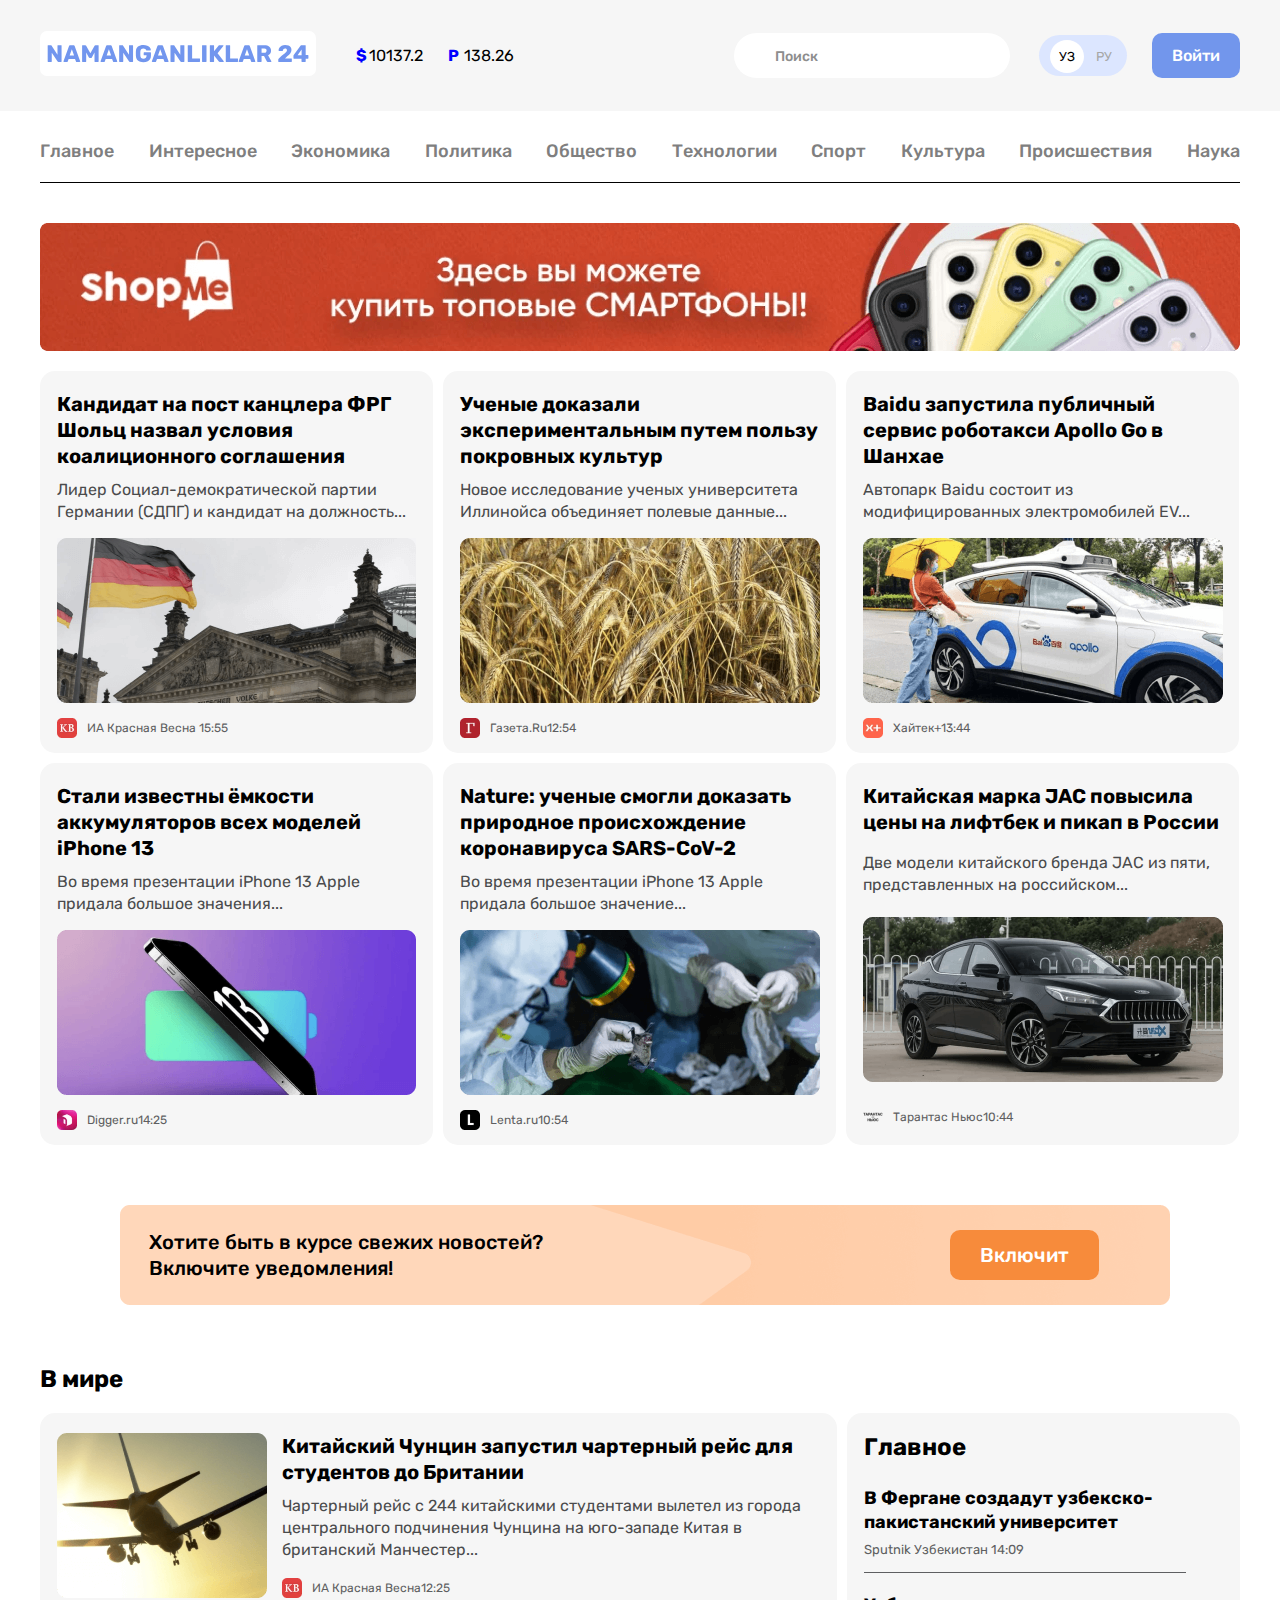
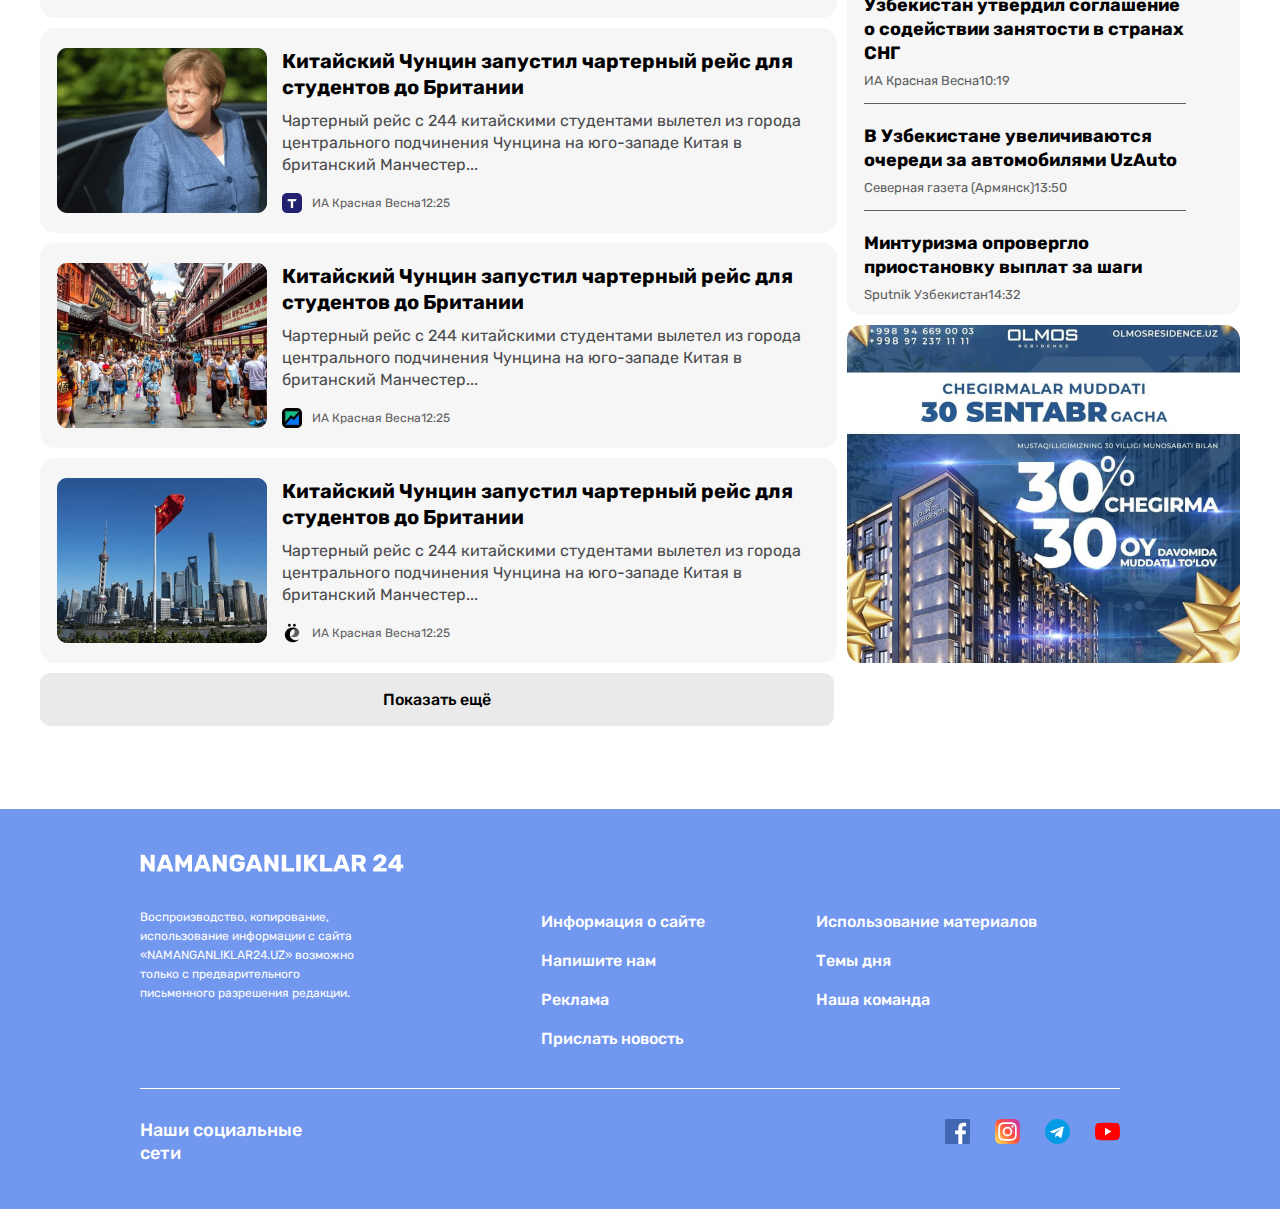
<file: index.html>
<!DOCTYPE html>
<html lang="ru">

<head>
    <meta charset="UTF-8">
    <meta http-equiv="X-UA-Compatible" content="IE=edge">
    <meta name="viewport" content="width=device-width, initial-scale=1.0">
    <title>Document</title>
    <link rel="stylesheet" href="./css/main.css">
</head>

<body>
    <!-- header start -->
    <header class="header-site">
        <div class="container">
            <div class="header-box">
                <div class="header-box-logo">
                    <a class="header-logo" href="./index.html">
                        <img src="./imagesnamangan/logo.svg" width="276" height="45" alt="Namanganliklar24's logo">
                    </a> 
                    <ul class="header-list">
                        <li class="header-item">
                            <p class="header-currency"><span class="header-symbol">$</span>10137.2</p>
                            <p class="header-currency"><span class="header-symbol">P </span>138.26</p>
                        </li>
                    </ul>
                </div>
                <div class="header-box-in">
                    <a class="header-search" href="#">Поиск</a>
                <span class="header-lang-box">
                    <a class="header-lang-uz" href="#">УЗ</a>
                    <a class="header-lang-ru" href="#">РУ</a>
                </span>
                <a class="header-signup" href="">Войти</a>
                </div>
            </div>
        </div>
    </header>
    
    <!-- header end -->
        <!-- nav start -->
        <nav>
            <div class="container">
                <ul class="nav-list">
                    <li class="nav-item">
                        <a class="nav-link" href="./index.html">Главное</a>
                    </li>
                    <li class="nav-item">
                        <a class="nav-link" href="./interesting.html">Интересное</a>
                    </li>
                    <li class="nav-item">
                        <a class="nav-link" href="#">Экономика</a>
                    </li>
                    <li class="nav-item">
                        <a class="nav-link" href="#">Политика</a>
                    </li>
                    <li class="nav-item">
                        <a class="nav-link" href="#">Общество</a>
                    </li>
                    <li class="nav-item">
                        <a class="nav-link" href="#">Технологии</a>
                    </li>
                    <li class="nav-item">
                        <a class="nav-link" href="#">Спорт</a>
                    </li>
                    <li class="nav-item">
                        <a class="nav-link" href="#">Культура</a>
                    </li>
                    <li class="nav-item">
                        <a class="nav-link" href="#">Происшествия</a>
                    </li>
                    <li class="nav-item">
                        <a class="nav-link" href="#">Наука</a>
                    </li>
                </ul>
            </div>
        </nav>
        <!-- nav end -->
       
        <!-- main start -->
        <main>
        <!-- aside -->
        <div class="container">
            <aside class="advertising">
                <a target="blank" href="https://shopme.uz/">
                    <img src="./imagesnamangan/shopme.png"
                    width="1200" height="128"
                    srcset="./imagesnamangan/shopme.png 1x, ./imagesnamangan/shopme-retina.png 2x"
                    alt="shopme.uz">
                </a>
            </aside>
        </div>
        <!-- aside -->
        <!-- euronews start -->
        <section>
            <div class="container">
                <ul class="euronews-list">
                    <li class="euronews-item">
                        <h3 class="euronews-title">
                            <a class="euronews-link" href="#">    
                                Кандидат на пост канцлера ФРГ Шольц назвал условия коалиционного соглашения
                            </a>
                        </h3>
                        <p class="euronews-text">
                            Лидер Социал-демократической партии Германии (СДПГ) и кандидат на должность...
                        </p>
                        <img class="euronews-img" src="./imagesnamangan/h3images/germany-flag.png" 
                        width="360" height="165"
                        srcset="./imagesnamangan/h3images/germany-flag.png 1x, ./imagesnamangan/h3images/germany-flag-retina.png 2x"
                        alt="Germany flag">
                        <div class="euronews-icon-box ">
                            <img class="euronews-icon" src="./imagesnamangan/h3images/1.png" 
                            width="20" height="20"
                            srcset="./imagesnamangan/h3images/1.png 1x, ./imagesnamangan/h3images/1-retina.png 2x"
                            alt="Красная Весна">
                            <p class="euronews-icon-text">ИА Красная Весна <time datetime="2022-05-29 15:55">15:55</time></p>
                        </div>
                    </li>
                    <li class="euronews-item">
                        <h3 class="euronews-title">
                            <a class="euronews-link" href="#">    
                                Ученые доказали экспериментальным путем пользу покровных культур
                            </a>
                        </h3>
                        <p class="euronews-text">
                            Новое исследование ученых университета Иллинойса объединяет полевые данные... 
                        </p>
                        <img class="euronews-img" src="./imagesnamangan/h3images/wheat.png" 
                        width="360" height="165"
                        srcset="./imagesnamangan/h3images/wheat.png 1x, ./imagesnamangan/h3images/wheat-retina.png 2x"
                        alt="Germany flag">
                        <div class="euronews-icon-box ">
                            <img class="euronews-icon" src="./imagesnamangan/h3images/2.png" 
                            width="20" height="20"
                            srcset="./imagesnamangan/h3images/2.png 1x, ./imagesnamangan/h3images/2-retina.png 2x"
                            alt="gazeta.ru">
                            <p class="euronews-icon-text">Газета.Ru<time datetime="2022-05-29 12:54">12:54</time></p>
                        </div>
                    </li>
                    <li class="euronews-item">
                        <h3 class="euronews-title">
                            <a class="euronews-link" href="#">    
                                Baidu запустила публичный сервис роботакси Apollo Go в Шанхае
                            </a>
                        </h3>
                        <p class="euronews-text">
                            Автопарк Baidu состоит из модифицированных электромобилей EV... 
                        </p>
                        <img class="euronews-img" src="./imagesnamangan/h3images/baidu.png" 
                        width="360" height="165"
                        srcset="./imagesnamangan/h3images/baidu.png 1x, ./imagesnamangan/h3images/baidu-retina.png 2x"
                        alt="Germany flag">
                        <div class="euronews-icon-box ">
                            <img class="euronews-icon" src="./imagesnamangan/h3images/3.png" 
                            width="20" height="20"
                            srcset="./imagesnamangan/h3images/3.png 1x, ./imagesnamangan/h3images/3-retina.png 2x"
                            alt="hi-tech">
                            <p class="euronews-icon-text">Хайтек+<time datetime="2022-05-29 13:44">13:44</time></p>
                        </div>
                    </li>
                </ul>
                    <ul class="euronews-listed">
                        <li class="euronews-item">
                            <h3 class="euronews-title">
                                <a class="euronews-link" href="#">    
                                    Стали известны ёмкости аккумуляторов всех моделей iPhone 13
                                </a>
                            </h3>
                            <p class="euronews-text">
                                Во время презентации iPhone 13 Apple придала большое значения...
                            </p>
                            <img class="euronews-img" src="./imagesnamangan/h3images/phone.png" 
                            width="360" height="165"
                            srcset="./imagesnamangan/h3images/phone.png 1x, ./imagesnamangan/phone-retina.png 2x"
                            alt="Germany flag">
                            <div class="euronews-icon-box ">
                                <img class="euronews-icon" src="./imagesnamangan/h3images/4.png" 
                                width="20" height="20"
                                srcset="./imagesnamangan/h3images/4.png 1x, ./imagesnamangan/h3images/4-retina.png 2x"
                                alt="Digger.ru">
                                <p class="euronews-icon-text">Digger.ru<time datetime="2022-05-29 14:25">14:25</time></p>
                            </div>
                        </li>
                        <li class="euronews-item">
                            <h3 class="euronews-title">
                                <a class="euronews-link" href="#">    
                                    Nature: ученые смогли доказать природное происхождение коронавируса SARS-CoV-2
                                </a>
                            </h3>
                            <p class="euronews-text">
                                Во время презентации iPhone 13 Apple придала большое значение...
                            </p>
                            <img class="euronews-img" src="./imagesnamangan/h3images/dr.png" 
                            width="360" height="165"
                            srcset="./imagesnamangan/h3images/dr.png 1x, ./imagesnamangan/h3images/dr-retina.png 2x"
                            alt="Germany flag">
                            <div class="euronews-icon-box ">
                                <img class="euronews-icon" src="./imagesnamangan/h3images/5.png" 
                                width="20" height="20"
                                srcset="./imagesnamangan/h3images/5.png 1x, ./imagesnamangan/h3images/5-retina.png 2x"
                                alt="lenta.ru ">
                                <p class="euronews-icon-text">Lenta.ru<time datetime="2022-05-29 10:54">10:54</time></p>
                            </div>
                        </li>
                        <li class="euronews-item">
                            <h3 class="euronews-title">
                                <a class="euronews-link" href="#">    
                                    Китайская марка JAC повысила цены на лифтбек и пикап в России
                                </a>
                            </h3>
                            <p class="euronews-text">
                                Две модели китайского бренда JAC из пяти, представленных на российском...
                            </p>
                            <img class="euronews-img" src="./imagesnamangan/h3images/car.png" 
                            width="360" height="165"
                            srcset="./imagesnamangan/h3images/car.png 1x, ./imagesnamangan/h3images/car-retina.png 2x"
                            alt="Germany flag">
                            <div class="euronews-icon-box ">
                                <img class="euronews-icon" src="./imagesnamangan/h3images/6.png" 
                                width="20" height="20"
                                srcset="./imagesnamangan/h3images/6.png 1x, ./imagesnamangan/h3images/6-retina.png 2x"
                                alt="tarantas">
                                <p class="euronews-icon-text">Тарантас Ньюс<time datetime="2022-05-29 10:44">10:44</time></p>
                            </div>
                        </li>
                </ul>
            </div>
        </section>
        <!-- euronews end -->

        <!-- article -->
        <div class="container">
            <div class="notification">
                <p class="notification-text">Хотите быть в курсе свежих новостей?  Включите уведомления! </p>
                <a class="notification-link" href="#">Включит </a>
            </div>
        </div>
        <!-- article -->

        <!-- world start -->
        <section class="the-world">
            <div class="container">
                <h2 class="world-title-top">В мире</h2>
                <div class="world ">
                    <ul class="world-list">
                        <li class="world-item">
                            <img class="world-img" src="./imagesnamangan/vmireimages/airplane.png" 
                            width="210" height="165"
                            srcset="./imagesnamangan/vmireimages/airplane.png 1x, ./imagesnamangan/vmireimages/airplane-retina.png 2x"
                            alt="airplane">
                            <div class="world-box">
                                <h3 class="world-title">
                                    <a class="world-link" href="#">Китайский Чунцин запустил чартерный рейс для студентов до Британии</a>
                                </h3>
                                <p class="world-text">
                                    Чартерный рейс с 244 китайскими студентами вылетел из города центрального подчинения Чунцина на юго-западе Китая в британский Манчестер...
                                </p>
                                <div class="world-icon-box">
                                    <img class="world-icon" src="./imagesnamangan/vmireimages/1.png" 
                                    width="20" height="20"
                                    srcset="./imagesnamangan/vmireimages/1.png 1x, ./imagesnamangan/vmireimages/1-retina.png 2x"
                                    alt="Красная Весна">
                                    <p class="world-icon-text">ИА Красная Весна<time datetime="2022-05-29">12:25</time></p>
                                </div>
                            </div>
                        </li>
    
                        <li class="world-item">
                            <img class="world-img" src="./imagesnamangan/vmireimages/president.png" 
                            width="210" height="165"
                            srcset="./imagesnamangan/vmireimages/president.png 1x, ./imagesnamangan/vmireimages/president-retina.png 2x"
                            alt="airplane">
                            <div class="world-box">
                                <h3 class="world-title">
                                    <a class="world-link" href="#">Китайский Чунцин запустил чартерный рейс для студентов до Британии</a>
                                </h3>
                                <p class="world-text">
                                    Чартерный рейс с 244 китайскими студентами вылетел из города центрального подчинения Чунцина на юго-западе Китая в британский Манчестер...
                                </p>
                                <div class="world-icon-box">
                                    <img class="world-icon" src="./imagesnamangan/vmireimages/2.png" 
                                    width="20" height="20"
                                    srcset="./imagesnamangan/vmireimages/2.png 1x, ./imagesnamangan/vmireimages/2-retina.png 2x"
                                    alt="Красная Весна">
                                    <p class="world-icon-text">ИА Красная Весна<time datetime="2022-05-29">12:25</time></p>
                                </div>
                            </div>
                        </li>
    
                        <li class="world-item">
                            <img class="world-img" src="./imagesnamangan/vmireimages/people.png" 
                            width="210" height="165"
                            srcset="./imagesnamangan/vmireimages/people.png 1x, ./imagesnamangan/vmireimages/people-retina.png 2x"
                            alt="airplane">
                            <div class="world-box">
                                <h3 class="world-title">
                                    <a class="world-link" href="#">Китайский Чунцин запустил чартерный рейс для студентов до Британии</a>
                                </h3>
                                <p class="world-text">
                                    Чартерный рейс с 244 китайскими студентами вылетел из города центрального подчинения Чунцина на юго-западе Китая в британский Манчестер...
                                </p>
                                <div class="world-icon-box">
                                    <img class="world-icon" src="./imagesnamangan/vmireimages/3.png" 
                                    width="20" height="20"
                                    srcset="./imagesnamangan/vmireimages/3.png 1x, ./imagesnamangan/vmireimages/3-retina.png 2x"
                                    alt="Красная Весна">
                                    <p class="world-icon-text">ИА Красная Весна<time datetime="2022-05-29">12:25</time></p>
                                </div>
                            </div>
                        </li>
    
                        <li class="world-item">
                            <img class="world-img" src="./imagesnamangan/vmireimages/china.png" 
                            width="210" height="165"
                            srcset="./imagesnamangan/vmireimages/china.png 1x, ./imagesnamangan/vmireimages/china-retina.png 2x"
                            alt="airplane">
                            <div class="world-box">
                                <h3 class="world-title">
                                    <a class="world-link" href="#">Китайский Чунцин запустил чартерный рейс для студентов до Британии</a>
                                </h3>
                                <p class="world-text">
                                    Чартерный рейс с 244 китайскими студентами вылетел из города центрального подчинения Чунцина на юго-западе Китая в британский Манчестер...
                                </p>
                                <div class="world-icon-box">
                                    <img class="world-icon" src="./imagesnamangan/vmireimages/4.png" 
                                    width="20" height="20"
                                    srcset="./imagesnamangan/vmireimages/4.png 1x, ./imagesnamangan/vmireimages/4-retina.png 2x"
                                    alt="Красная Весна">
                                    <p class="world-icon-text">ИА Красная Весна<time datetime="2022-05-29">12:25</time></p>
                                </div>
                            </div>
                        </li>
                    </ul>
                    
                    <!-- newsuz start -->
                    <div>
                        <ul class="newsuz-list">
                            <li class="newsuz-item">
                                <h3 class="newsuz-title-top">Главное</h3>
                                <h4 class="newsuz-title">
                                    В Фергане создадут узбекско-пакистанский университет
                                </h4>
                                <p class="newsuz-text">Sputnik Узбекистан <time datetime="2022-05-29 14:09">14:09</time></p>
                            </li>
                            <li class="newsuz-item">
                                <h4 class="newsuz-title">
                                    Узбекистан утвердил соглашение о содействии занятости в странах СНГ
                                </h4>
                                <p class="newsuz-text">ИА Красная Весна<time datetime="2022-05-29 10:19">10:19</time></p>
                            </li>
                            <li class="newsuz-item">
                                <h4 class="newsuz-title">
                                    В Узбекистане увеличиваются очереди за автомобилями UzAuto
                                </h4>
                                <p class="newsuz-text">Северная газета (Армянск)<time datetime="2022-05-29 13:50">13:50</time></p>
                            </li>
                            <li class="newsuz-item">
                                <h4 class="newsuz-title">
                                    Минтуризма опровергло приостановку выплат за шаги
                                </h4>
                                <p class="newsuz-text-bottom">Sputnik Узбекистан<time datetime="2022-05-29 14:32">14:32</time></p>
                            </li>
                        </ul>
                        <a  target="blank" href="https://olmosresidence.uz/">
                            <img src="./imagesnamangan/olmos.jpg" 
                            width="393" height="338"
                            srcset="./imagesnamangan/olmos.jpg 1x, ./imagesnamangan/olmos-retina.jpg 2x"
                            alt="Olmos residence">
                        </a>
                    </div>
                    <!-- newsuz end -->
                </div>
                <a class="show-link" href="#">Показать ещё </a>
            </div>
        </section>
        <!-- world end -->
    </main>
    <!-- main end -->

    <!-- footer start -->
    <footer class="footer-top">
        <div class="container">
            <div class="info-top-box">
                <a href="./index.html">
                    <img class="info-img" src="./imagesnamangan/footer-logo.svg"
                    width="264" height="28"
                    alt="Namanganliklar24's logo">
                </a>
                <div class="info-box">
                    <p class="info-text">
                        Воспроизводство, копирование, использование информации с сайта «NAMANGANLIKLAR24.UZ» возможно только с предварительного письменного разрешения редакции.
                    </p>
                    <ul class="info-list">
                        <li class="info-item">
                            <a class="info-link" href="#">Информация о сайте</a>
                        </li>
                        <li class="info-item">
                            <a class="info-link" href="./write.html">Напишите нам</a>
                        </li>
                        <li class="info-item">
                            <a class="info-link" href="#">Реклама</a>
                        </li>
                        <li class="info-item">
                            <a class="info-link" href="#">Прислать новость</a>
                        </li>
                    </ul>
                    <ul class="info-list">
                        <li class="info-item">
                            <a class="info-link" href="#">Использование материалов</a>
                        </li>
                        <li class="info-item">
                            <a class="info-link" href="#">Темы дня</a>
                        </li>
                        <li class="info-item">
                            <a class="info-link" href="#">Наша команда
                            </a>
                        </li>
                    </ul>
                </div>
                <div class="social-box">
                    <p class="social-text">Наши социальные сети</p>
                    <ul class="social-list">
                        <li class="social-item">
                            <a class="social-link" target="blank" href="https://www.facebook.com/namanganliklar24/">
                                <img src="./imagesnamangan/iconssocialnetwork/facebook.svg" 
                                width="25" height="25"
                                alt="facebook">
                            </a>
                        </li>
                        <li class="social-item">
                            <a class="social-link" target="blank" href="https://www.instagram.com/namanganliklar24.uz/">
                                <img src="./imagesnamangan/iconssocialnetwork/instagram.svg" 
                                width="25" height="25"
                                alt="instagram">
                            </a>
                        </li>
                        <li class="social-item">
                            <a class="social-link" target="blank" href="https://t.me/Namanganliklar">
                                <img src="./imagesnamangan/iconssocialnetwork/telegram.svg" 
                                width="25" height="25"
                                alt="telegram">
                            </a>
                        </li>
                        <li class="social-item">
                            <a class="social-link" target="blank" href="https://www.youtube.com/c/Namanganliklar24">
                                <img src="./imagesnamangan/iconssocialnetwork/youtube.svg" 
                                width="25" height="25"
                                alt="youtube">
                            </a>
                        </li>
                    </ul>
                </div>
            </div>
        </div>
    </footer>
    <!-- footer end -->
</body>
</html>
</file>
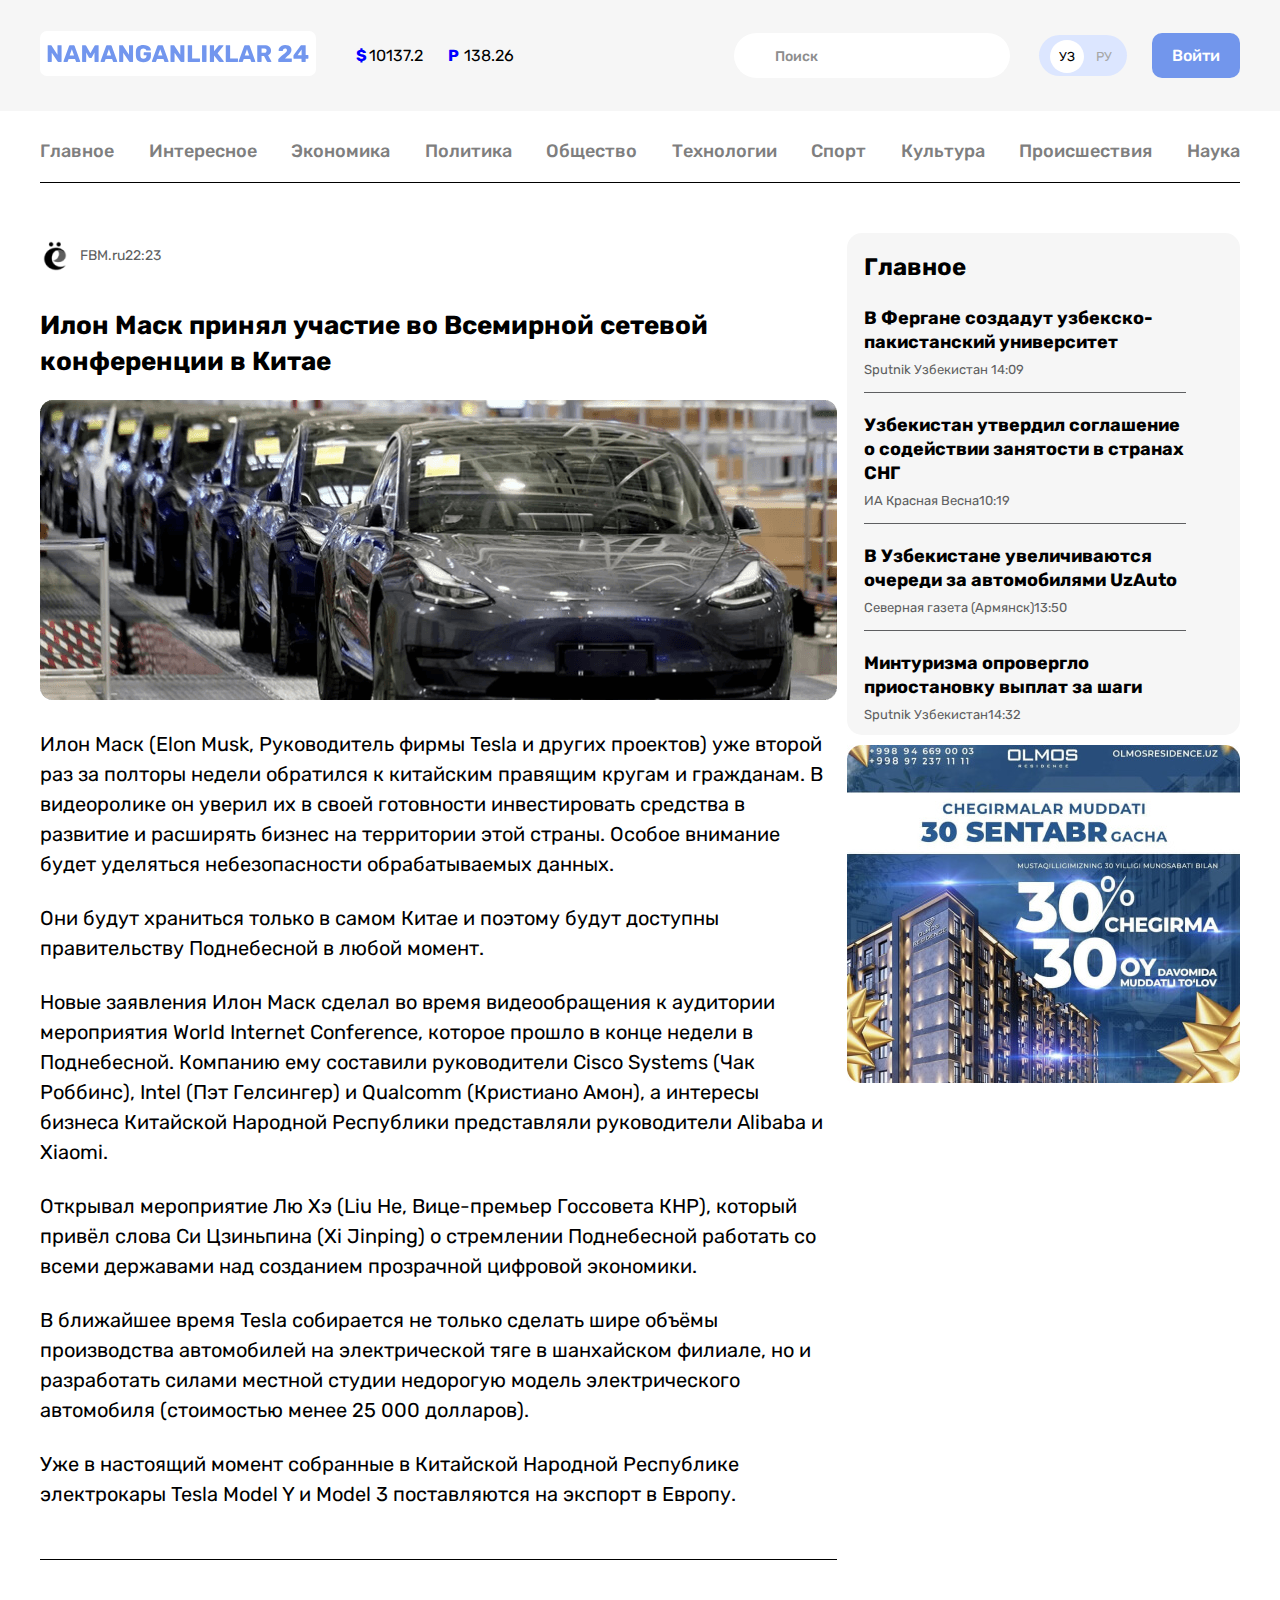
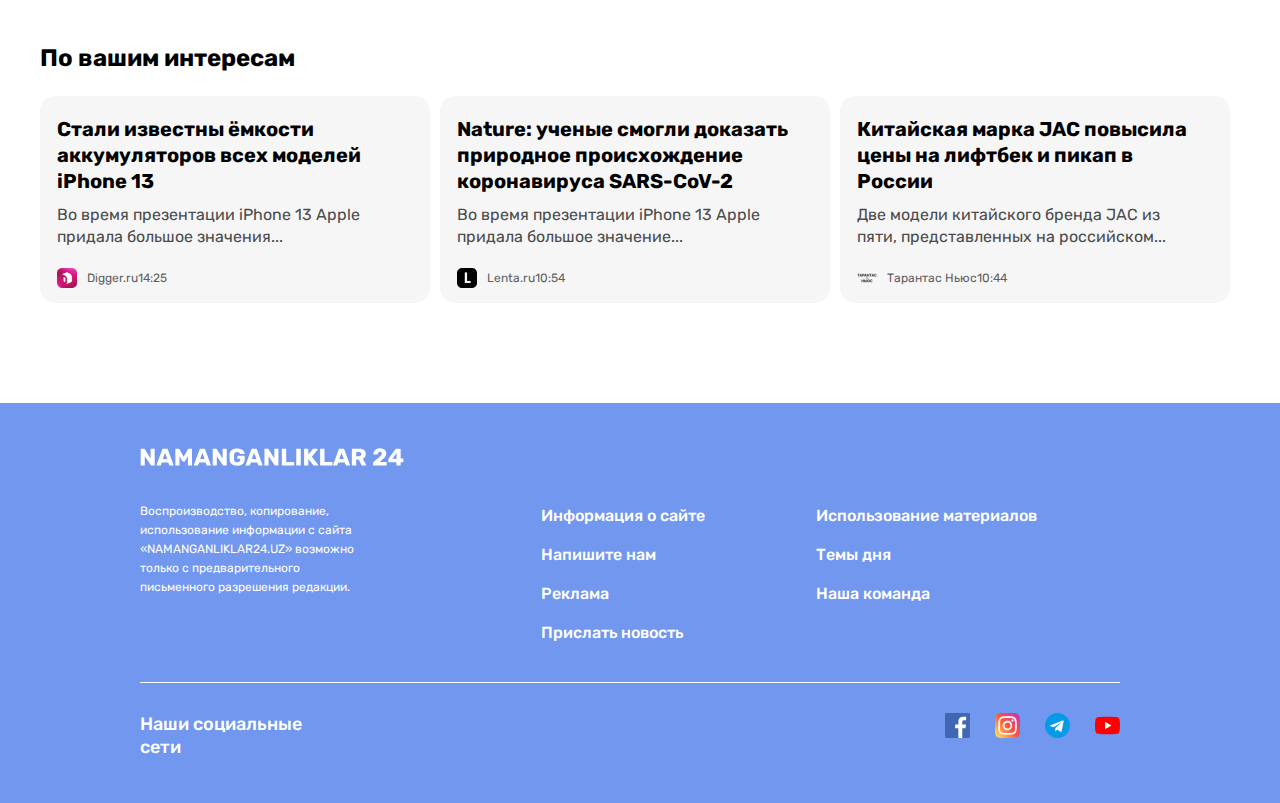
<file: elonmusk.html>
<!DOCTYPE html>
<html lang="ru">

<head>
    <meta charset="UTF-8">
    <meta http-equiv="X-UA-Compatible" content="IE=edge">
    <meta name="viewport" content="width=device-width, initial-scale=1.0">
    <title>Document</title>
    <link rel="stylesheet" href="./css/elonmusk.css">
</head>

<body>
    <!-- header start -->
    <header class="header-site">
        <div class="container">
            <div class="header-box">
                <div class="header-box-logo">
                    <a class="header-logo" href="./index.html">
                        <img src="./imagesnamangan/logo.svg" width="276" height="45" alt="Namanganliklar24's logo">
                    </a>
                    <ul class="header-list">
                        <li class="header-item">
                            <p class="header-currency"><span class="header-symbol">$</span>10137.2</p>
                            <p class="header-currency"><span class="header-symbol">P </span>138.26</p>
                        </li>
                    </ul>
                </div>
                <div class="header-box-in">
                    <a class="header-search" href="#">Поиск</a>
                    <span class="header-lang-box">
                        <a class="header-lang-uz" href="#">УЗ</a>
                        <a class="header-lang-ru" href="#">РУ</a>
                    </span>
                    <a class="header-signup" href="">Войти</a>
                </div>
            </div>
        </div>
    </header>

    <!-- header end -->
    <!-- nav start -->
    <nav>
        <div class="container">
            <ul class="nav-list">
                <li class="nav-item">
                    <a class="nav-link" href="./index.html">Главное</a>
                </li>
                <li class="nav-item">
                    <a class="nav-link" href="./interesting.html">Интересное</a>
                </li>
                <li class="nav-item">
                    <a class="nav-link" href="#">Экономика</a>
                </li>
                <li class="nav-item">
                    <a class="nav-link" href="#">Политика</a>
                </li>
                <li class="nav-item">
                    <a class="nav-link" href="#">Общество</a>
                </li>
                <li class="nav-item">
                    <a class="nav-link" href="#">Технологии</a>
                </li>
                <li class="nav-item">
                    <a class="nav-link" href="#">Спорт</a>
                </li>
                <li class="nav-item">
                    <a class="nav-link" href="#">Культура</a>
                </li>
                <li class="nav-item">
                    <a class="nav-link" href="#">Происшествия</a>
                </li>
                <li class="nav-item">
                    <a class="nav-link" href="#">Наука</a>
                </li>
            </ul>
        </div>
    </nav>
    <!-- nav end -->

    <!-- main start -->

    <main>
        <!-- conferency start -->
        <section>
            <div class="container">
                <div class="conferency">
                    <div class="conferency-box">
                        <div class="conferency-icon-box">
                            <img class="conferency-icon" src="./imagesinteresting/icon.png" width="30" height="30"
                                srcset="./imagesinteresting/icon.png 1x, ./imagesinteresting/icon-retina.png 2x"
                                alt="FBM.ru">
                            <p class="conferency-icon-text">FBM.ru<time datetime="2022-05-29 22:23">22:23</time></p>
                        </div>
                        <h1 class="conferency-title">
                            Илон Маск принял участие во Всемирной сетевой конференции в Китае
                        </h1>
                        <img class="conferency-img" src="./imagesinteresting/elon.png" width="797" height="300"
                            srcset="./imagesinteresting/elon.png 1x, ./imagesinteresting/elon-retina.png 2x"
                            alt="Elon Musk attends World Networking Conference in China">
                        <ul class="conferency-list">
                            <li class="conferency-item">
                                <p class="conferency-item-text">
                                    Илон Маск (Elon Musk, Руководитель фирмы Tesla и других проектов) уже второй раз за
                                    полторы недели обратился к китайским правящим кругам и гражданам. В видеоролике он
                                    уверил их в своей готовности инвестировать средства в развитие и расширять бизнес на
                                    территории этой страны. Особое внимание будет уделяться небезопасности
                                    обрабатываемых данных.
                                </p>
                            </li>
                            <li class="conferency-item">
                                <p class="conferency-item-text">
                                    Они будут храниться только в самом Китае и поэтому будут доступны правительству
                                    Поднебесной в любой момент.
                                </p>
                            </li>
                            <li class="conferency-item">
                                <p class="conferency-item-text">
                                    Новые заявления Илон Маск сделал во время видеообращения к аудитории мероприятия
                                    World Internet Conference, которое прошло в конце недели в Поднебесной. Компанию ему
                                    составили руководители Cisco Systems (Чак Роббинс), Intel (Пэт Гелсингер) и Qualcomm
                                    (Кристиано Амон), а интересы бизнеса Китайской Народной Республики представляли
                                    руководители Alibaba и Xiaomi.
                                </p>
                            </li>
                            <li class="conferency-item">
                                <p class="conferency-item-text">
                                    Открывал мероприятие Лю Хэ (Liu He, Вице-премьер Госсовета КНР), который привёл
                                    слова Си Цзиньпина (Xi Jinping) о стремлении Поднебесной работать со всеми державами
                                    над созданием прозрачной цифровой экономики.
                                </p>
                            </li>
                            <li class="conferency-item">
                                <p class="conferency-item-text">
                                    В ближайшее время Tesla собирается не только сделать шире объёмы производства
                                    автомобилей на электрической тяге в шанхайском филиале, но и разработать силами
                                    местной студии недорогую модель электрического автомобиля (стоимостью менее 25 000
                                    долларов).
                                </p>
                            </li>
                            <li class="conferency-item">
                                <p class="conferency-item-texts">
                                    Уже в настоящий момент собранные в Китайской Народной Республике электрокары Tesla
                                    Model Y и Model 3 поставляются на экспорт в Европу.
                                </p>
                            </li>
                        </ul>
                    </div>
                    <!-- newsuz start -->
                    <div>
                        <ul class="newsuz-list">
                            <!-- first -->
                            <li class="newsuz-item">
                                <h3 class="newsuz-title-top">Главное</h3>
                                <h4 class="newsuz-title">
                                    В Фергане создадут узбекско-пакистанский университет
                                </h4>
                                <p class="newsuz-text">Sputnik Узбекистан <time datetime="2022-05-29 14:09">14:09</time>
                                </p>
                            </li>
                            <!-- second -->
                            <li class="newsuz-item">
                                <h4 class="newsuz-title">
                                    Узбекистан утвердил соглашение о содействии занятости в странах СНГ
                                </h4>
                                <p class="newsuz-text">ИА Красная Весна<time datetime="2022-05-29 10:19">10:19</time>
                                </p>
                            </li>
                            <!-- third -->
                            <li class="newsuz-item">
                                <h4 class="newsuz-title">
                                    В Узбекистане увеличиваются очереди за автомобилями UzAuto
                                </h4>
                                <p class="newsuz-text">Северная газета (Армянск)<time
                                        datetime="2022-05-29 13:50">13:50</time></p>
                            </li>
                            <!-- fourth -->
                            <li class="newsuz-item">
                                <h4 class="newsuz-title">
                                    Минтуризма опровергло приостановку выплат за шаги
                                </h4>
                                <p class="newsuz-text-bottom">Sputnik Узбекистан<time
                                        datetime="2022-05-29 14:32">14:32</time></p>
                            </li>
                        </ul>
                        <a target="blank" href="https://olmosresidence.uz/">
                            <img src="./imagesnamangan/olmos.jpg" width="393" height="338"
                                srcset="./imagesnamangan/olmos.jpg 1x, ./imagesnamangan/olmos-retina.jpg 2x"
                                alt="Olmos residence">
                        </a>
                    </div>
                </div>
                <!-- newsuz end -->
            </div>
        </section>
        <!-- conferency end -->

        <!-- interest start -->
        <section>
            <div class="container">
                <h3 class="interest-title">По вашим интересам</h3>
                <ul class="interest-list">
                    <!-- first -->
                    <li class="interest-item">
                        <h4 class="interest-item-title">
                            Стали известны ёмкости аккумуляторов всех моделей iPhone 13
                        </h4>
                        <p class="interest-item-text">
                            Во время презентации iPhone 13 Apple придала большое значения...
                        </p>
                        <div class="interest-icon-box">
                            <img class="interest-icon" src="./imagesnamangan/h3images/4.png" 
                            width="20" height="20"
                            srcset="./imagesnamangan/h3images/4.png 1x, ./imagesnamangan/h3images/4-retina.png 2x"
                            alt="Digger.ru">
                            <p class="interest-icon-text">Digger.ru<time datetime="2022-05-29 14:25">14:25</time></p>
                        </div>
                    </li>
                    <!-- second -->
                    <li class="interest-item">
                        <h4 class="interest-item-title">
                            Nature: ученые смогли доказать природное происхождение коронавируса SARS-CoV-2
                        </h4>
                        <p class="interest-item-text">
                            Во время презентации iPhone 13 Apple придала большое значение...
                        </p>
                        <div class="interest-icon-box">
                            <img class="interest-icon" src="./imagesnamangan/h3images/5.png" 
                            width="20" height="20"
                            srcset="./imagesnamangan/h3images/5.png 1x, ./imagesnamangan/h3images/5-retina.png 2x"
                            alt="Lenta.ru">
                            <p class="interest-icon-text">Lenta.ru<time datetime="2022-05-29 10:54">10:54</time></p>
                        </div>
                    </li>
                    <!-- third -->
                    <li class="interest-item">
                        <h4 class="interest-item-title">
                            Китайская марка JAC повысила цены на лифтбек и пикап в России
                        </h4>
                        <p class="interest-item-text">
                            Две модели китайского бренда JAC из пяти, представленных на российском...
                        </p>
                        <div class="interest-icon-box">
                            <img class="interest-icon" src="./imagesnamangan/h3images/6.png" 
                            width="20" height="20"
                            srcset="./imagesnamangan/h3images/6.png 1x, ./imagesnamangan/h3images/6-retina.png 2x"
                            alt="Tarantas">
                            <p class="interest-icon-text">Тарантас Ньюс<time datetime="2022-05-29 10:44">10:44</time></p>
                        </div>
                    </li>
                </ul>
            </div>
        </section>
        <!-- interest end -->
    </main>
    <!-- main end -->

    <!-- footer start -->
    <footer class="footer-top">
        <div class="container">
            <div class="info-top-box">
                <a href="./index.html">
                    <img class="info-img" src="./imagesnamangan/footer-logo.svg"
                    width="264" height="28"
                    alt="Namanganliklar24's logo">
                </a>
                <div class="info-box">
                    <p class="info-text">
                        Воспроизводство, копирование, использование информации с сайта «NAMANGANLIKLAR24.UZ» возможно только с предварительного письменного разрешения редакции.
                    </p>
                    <ul class="info-list">
                        <li class="info-item">
                            <a class="info-link" href="#">Информация о сайте</a>
                        </li>
                        <li class="info-item">
                            <a class="info-link" href="./write.html">Напишите нам</a>
                        </li>
                        <li class="info-item">
                            <a class="info-link" href="#">Реклама</a>
                        </li>
                        <li class="info-item">
                            <a class="info-link" href="#">Прислать новость</a>
                        </li>
                    </ul>
                    <ul class="info-list">
                        <li class="info-item">
                            <a class="info-link" href="#">Использование материалов</a>
                        </li>
                        <li class="info-item">
                            <a class="info-link" href="#">Темы дня</a>
                        </li>
                        <li class="info-item">
                            <a class="info-link" href="#">Наша команда
                            </a>
                        </li>
                    </ul>
                </div>
                <div class="social-box">
                    <p class="social-text">Наши социальные сети</p>
                    <ul class="social-list">
                        <li class="social-item">
                            <a class="social-link" target="blank" href="https://www.facebook.com/namanganliklar24/">
                                <img src="./imagesnamangan/iconssocialnetwork/facebook.svg" 
                                width="25" height="25"
                                alt="facebook">
                            </a>
                        </li>
                        <li class="social-item">
                            <a class="social-link" target="blank" href="https://www.instagram.com/namanganliklar24.uz/">
                                <img src="./imagesnamangan/iconssocialnetwork/instagram.svg" 
                                width="25" height="25"
                                alt="instagram">
                            </a>
                        </li>
                        <li class="social-item">
                            <a class="social-link" target="blank" href="https://t.me/Namanganliklar">
                                <img src="./imagesnamangan/iconssocialnetwork/telegram.svg" 
                                width="25" height="25"
                                alt="telegram">
                            </a>
                        </li>
                        <li class="social-item">
                            <a class="social-link" target="blank" href="https://www.youtube.com/c/Namanganliklar24">
                                <img src="./imagesnamangan/iconssocialnetwork/youtube.svg" 
                                width="25" height="25"
                                alt="youtube">
                            </a>
                        </li>
                    </ul>
                </div>
            </div>
        </div>
    </footer>
    <!-- footer end -->
</file>
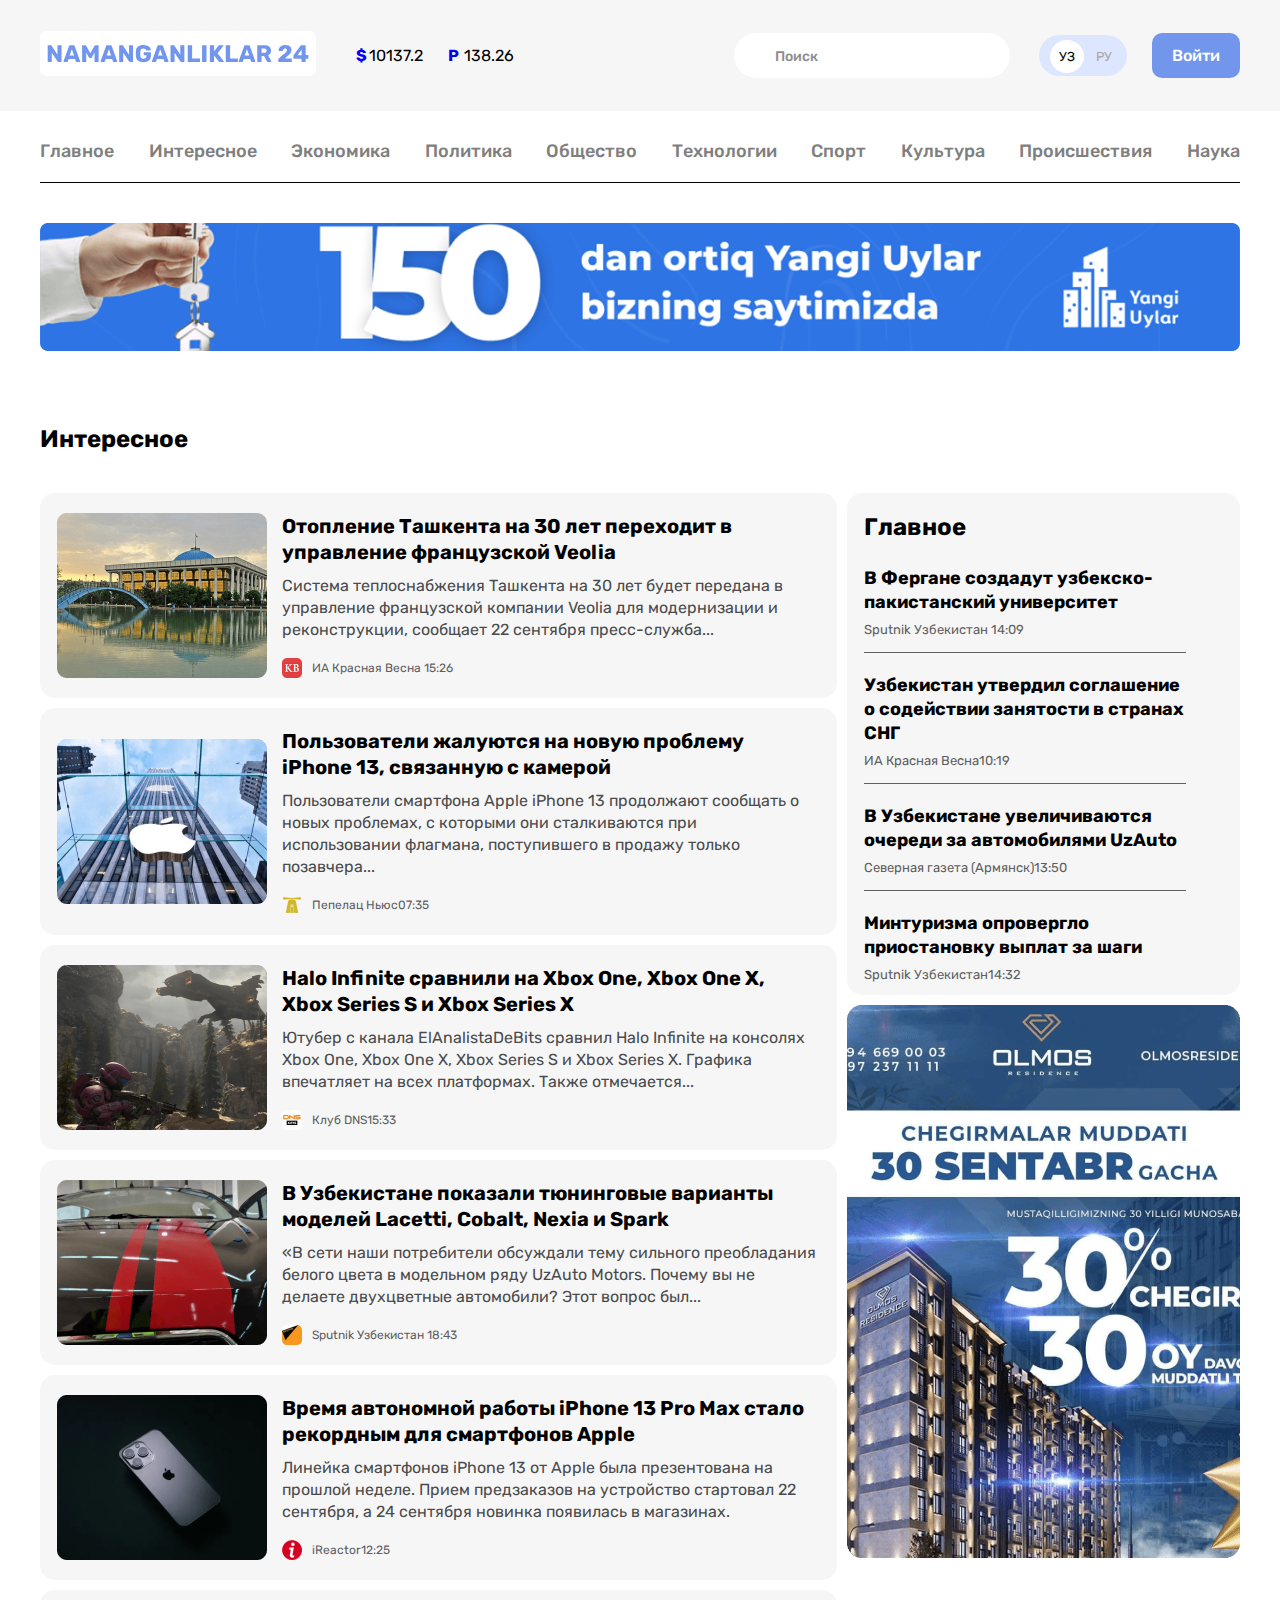
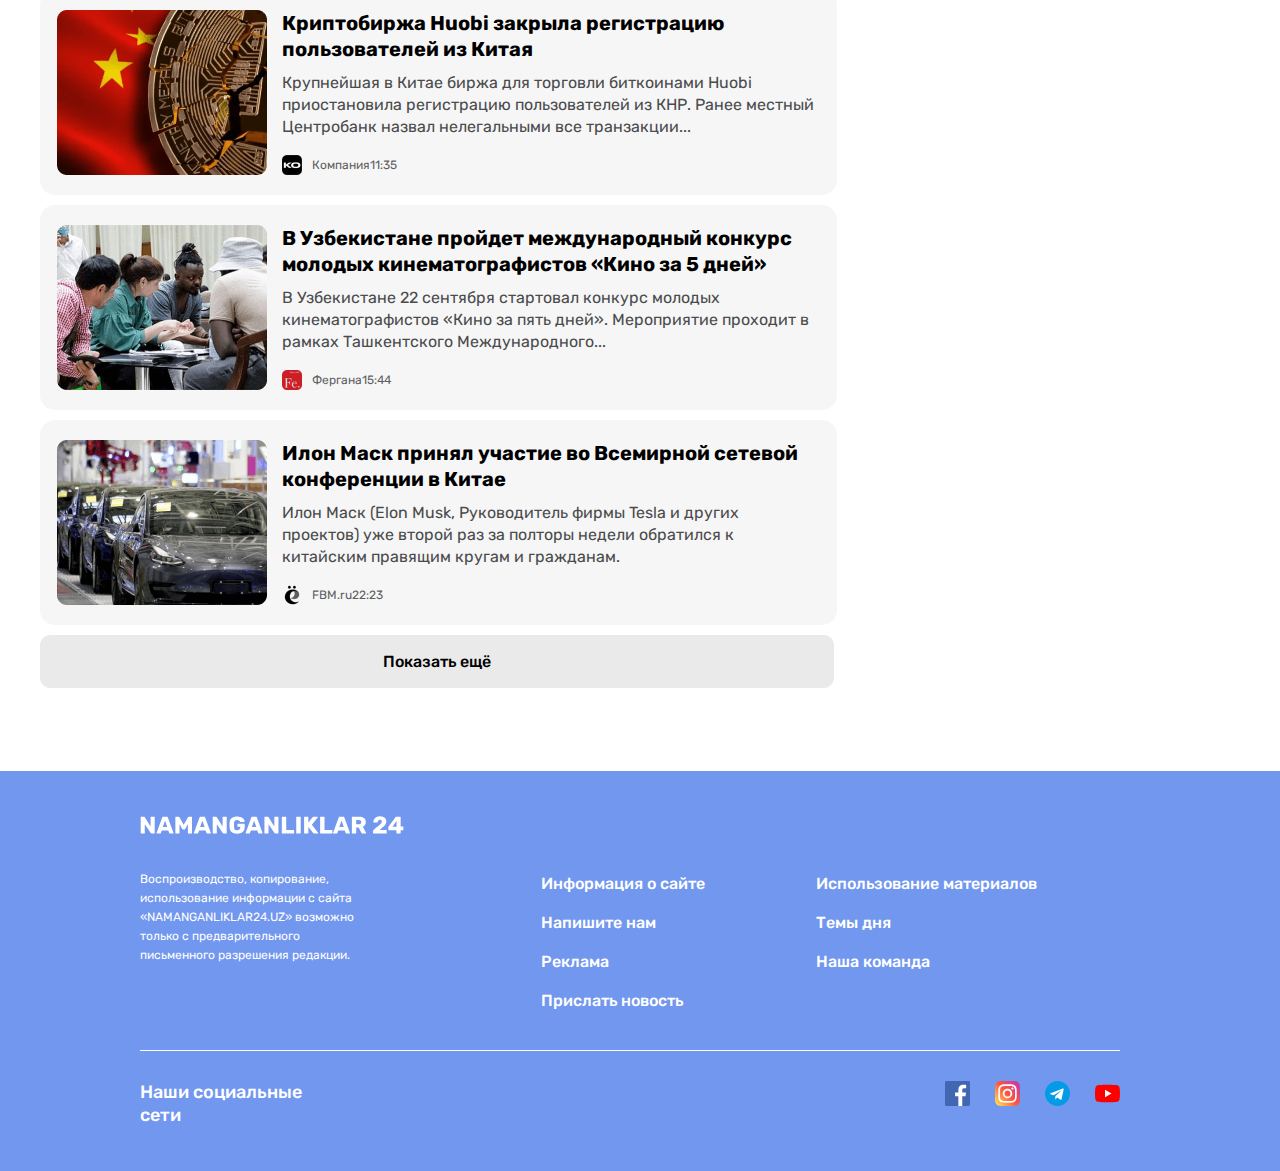
<file: interesting.html>
<!DOCTYPE html>
<html lang="ru">

<head>
    <meta charset="UTF-8">
    <meta http-equiv="X-UA-Compatible" content="IE=edge">
    <meta name="viewport" content="width=device-width, initial-scale=1.0">
    <title>Document</title>
    <link rel="stylesheet" href="./css/interesting.css">
</head>

<body>
    <!-- header start -->
    <header class="header-site">
        <div class="container">
            <div class="header-box">
                <div class="header-box-logo">
                    <a class="header-logo" href="./index.html">
                        <img src="./imagesnamangan/logo.svg" width="276" height="45" alt="Namanganliklar24's logo">
                    </a>
                    <ul class="header-list">
                        <li class="header-item">
                            <p class="header-currency"><span class="header-symbol">$</span>10137.2</p>
                            <p class="header-currency"><span class="header-symbol">P </span>138.26</p>
                        </li>
                    </ul>
                </div>
                <div class="header-box-in">
                    <a class="header-search" href="#">Поиск</a>
                    <span class="header-lang-box">
                        <a class="header-lang-uz" href="#">УЗ</a>
                        <a class="header-lang-ru" href="#">РУ</a>
                    </span>
                    <a class="header-signup" href="">Войти</a>
                </div>
            </div>
        </div>
    </header>

    <!-- header end -->
    <!-- nav start -->
    <nav>
        <div class="container">
            <ul class="nav-list">
                <li class="nav-item">
                    <a class="nav-link" href="./index.html">Главное</a>
                </li>
                <li class="nav-item">
                    <a class="nav-link" href="#">Интересное</a>
                </li>
                <li class="nav-item">
                    <a class="nav-link" href="#">Экономика</a>
                </li>
                <li class="nav-item">
                    <a class="nav-link" href="#">Политика</a>
                </li>
                <li class="nav-item">
                    <a class="nav-link" href="#">Общество</a>
                </li>
                <li class="nav-item">
                    <a class="nav-link" href="#">Технологии</a>
                </li>
                <li class="nav-item">
                    <a class="nav-link" href="#">Спорт</a>
                </li>
                <li class="nav-item">
                    <a class="nav-link" href="#">Культура</a>
                </li>
                <li class="nav-item">
                    <a class="nav-link" href="#">Происшествия</a>
                </li>
                <li class="nav-item">
                    <a class="nav-link" href="#">Наука</a>
                </li>
            </ul>
        </div>
    </nav>
    <!-- nav end -->

    <!-- main start -->
    <main>
        <div class="container">
            <a target="blank" href="https://yangiuylar.uz/">
                <img class="newhomes" src="./imagesinteresting/yangiuylar.png" width="1200" height="128"
                    srcset="./imagesinteresting/yangiuylar.png 1x, ./imagesinteresting/yangiuylar-retina.png 2x"
                    alt="Yangi uylar">
            </a>
        </div>
        <!-- interesting start -->
        <section class="the-interesting">
            <div class="container">
                <h2 class="interesting-title">Интересное</h2>
                <div class="interesting">
                    <ul class="interesting-list">
                        <!-- first -->
                        <li class="interesting-item">
                            <img class="interesting-img" src="./imagesinteresting/tashkent.png" width="210" height="165"
                                srcset="./imagesinteresting/tashkent.png 1x, ./imagesinteresting/tashkent-retina.png 2x"
                                alt="Heating in Tashkent">
                            <div class="interesting-item-box">
                                <h3 class="interesting-item-title">
                                    <a class="interesting-link" href="#">Отопление Ташкента на 30 лет переходит в управление французской Veolia</a>
                                </h3>
                                <p class="interesting-item-text">
                                    Система теплоснабжения Ташкента на 30 лет будет передана в управление французской
                                    компании Veolia для модернизации и реконструкции, сообщает 22 сентября
                                    пресс-служба...
                                </p>
                                <div class="interesting-icon-box">
                                    <img class="interesting-icon" src="./imagesinteresting/1.png" 
                                    width="20" height="20"
                                    srcset="./imagesinteresting/1.png 1x, ./imagesinteresting/1-retina.png 2x"
                                    alt="Красная Весна">
                                    <p class="interesting-icon-text">ИА Красная Весна <time
                                            datetime="2022-05-29 15:26">15:26</time></p>
                                </div>
                            </div>
                        </li>
                        <!-- second -->
                        <li class="interesting-item">
                            <img class="interesting-img" src="./imagesinteresting/apple-company.png" width="210"
                                height="165"
                                srcset="./imagesinteresting/apple-company.png 1x, ./imagesinteresting/apple-company-retina.png 2x"
                                alt="Users Complain">
                            <div class="interesting-item-box">
                                <h3 class="interesting-item-title">
                                    <a class="interesting-link" href="#">Пользователи жалуются на новую проблему iPhone 13, связанную с камерой</a> 
                                </h3>
                                <p class="interesting-item-text">
                                    Пользователи смартфона Apple iPhone 13 продолжают сообщать о новых проблемах, с
                                    которыми они сталкиваются при использовании флагмана, поступившего в продажу только
                                    позавчера...
                                </p>
                                <div class="interesting-icon-box">
                                    <img class="interesting-icon" src="./imagesinteresting/2.png" width="20" height="20"
                                    srcset="./imagesinteresting/2.png 1x, ./imagesinteresting/2-retina.png 2x"
                                        alt="Красная Весна">
                                    <p class="interesting-icon-text">Пепелац Ньюс<time
                                            datetime="2022-05-29 07:35">07:35</time></p>
                                </div>
                            </div>
                        </li>
                        <!-- third -->
                        <li class="interesting-item">
                            <img class="interesting-img" src="./imagesinteresting/game.png" width="210" height="165"
                                srcset="./imagesinteresting/game.png 1x, ./imagesinteresting/game-retina.png 2x"
                                alt="Halo Infinite compared">
                            <div class="interesting-item-box">
                                <h3 class="interesting-item-title">
                                  <a class="interesting-link" href="#">Halo Infinite сравнили на Xbox One, Xbox One X, Xbox Series S и Xbox Series X</a>  
                                </h3>
                                <p class="interesting-item-text">
                                    Ютубер с канала ElAnalistaDeBits сравнил Halo Infinite на консолях Xbox One, Xbox
                                    One X, Xbox Series S и Xbox Series X. Графика впечатляет на всех платформах. Также
                                    отмечается...
                                </p>
                                <div class="interesting-icon-box">
                                    <img class="interesting-icon" src="./imagesinteresting/3.png" width="20" height="20"
                                    srcset="./imagesinteresting/3.png 1x, ./imagesinteresting/3-retina.png 2x"
                                        alt="Красная Весна">
                                    <p class="interesting-icon-text">Клуб DNS<time
                                            datetime="2022-05-29 15:33">15:33</time></p>
                                </div>
                            </div>
                        </li>
                        <!-- fourth -->
                        <li class="interesting-item">
                            <img class="interesting-img" src="./imagesinteresting/car.png" width="210" height="165"
                                srcset="./imagesinteresting/car.png 1x, ./imagesinteresting/car-retina.png 2x"
                                alt="Tuning versions of cars">
                            <div class="interesting-item-box">
                                <h3 class="interesting-item-title">
                                    <a class="interesting-link" href="#">В Узбекистане показали тюнинговые варианты моделей Lacetti, Cobalt, Nexia и Spark</a>
                                </h3>
                                <p class="interesting-item-text">
                                    «В сети наши потребители обсуждали тему сильного преобладания белого цвета в
                                    модельном ряду UzAuto Motors. Почему вы не делаете двухцветные автомобили? Этот
                                    вопрос был...
                                </p>
                                <div class="interesting-icon-box">
                                    <img class="interesting-icon" src="./imagesinteresting/4.png" width="20" height="20"
                                    srcset="./imagesinteresting/4.png 1x, ./imagesinteresting/4-retina.png 2x"
                                        alt="Красная Весна">
                                    <p class="interesting-icon-text">Sputnik Узбекистан <time
                                            datetime="2022-05-29 18:43">18:43</time></p>
                                </div>
                            </div>
                        </li>
                        <!-- fifth -->
                        <li class="interesting-item">
                            <img class="interesting-img" src="./imagesinteresting/iphone13.png" width="210" height="165"
                                srcset="./imagesinteresting/iphone13.png 1x, ./imagesinteresting/iphone13-retina.png 2x"
                                alt="The battery life of the iPhone 13 Pro Max">
                            <div class="interesting-item-box">
                                <h3 class="interesting-item-title">
                                    <a class="interesting-link" href="#">Время автономной работы iPhone 13 Pro Max стало рекордным для смартфонов Apple</a> 
                                </h3>
                                <p class="interesting-item-text">
                                    Линейка смартфонов iPhone 13 от Apple была презентована на прошлой неделе. Прием
                                    предзаказов на устройство стартовал 22 сентября, а 24 сентября новинка появилась в
                                    магазинах.
                                </p>
                                <div class="interesting-icon-box">
                                    <img class="interesting-icon" src="./imagesinteresting/5.png" width="20" height="20"
                                    srcset="./imagesinteresting/5.png 1x, ./imagesinteresting/5-retina.png 2x"
                                        alt="Красная Весна">
                                    <p class="interesting-icon-text">iReactor<time
                                            datetime="2022-05-29 12:25">12:25</time></p>
                                </div>
                            </div>
                        </li>
                        <!-- sixth -->
                        <li class="interesting-item">
                            <img class="interesting-img" src="./imagesinteresting/china.png" width="210" height="165"
                                srcset="./imagesinteresting/china.png 1x, ./imagesinteresting/china-retina.png 2x"
                                alt="Crypto exchange Huobi closed the registration of users from China">
                            <div class="interesting-item-box">
                                <h3 class="interesting-item-title">
                                    <a class="interesting-link" href="#">Криптобиржа Huobi закрыла регистрацию пользователей из Китая</a> 
                                </h3>
                                <p class="interesting-item-text">
                                    Крупнейшая в Китае биржа для торговли биткоинами Huobi приостановила регистрацию
                                    пользователей из КНР. Ранее местный Центробанк назвал нелегальными все транзакции...
                                </p>
                                <div class="interesting-icon-box">
                                    <img class="interesting-icon" src="./imagesinteresting/6.png" width="20" height="20"
                                    srcset="./imagesinteresting/6.png 1x, ./imagesinteresting/6-retina.png 2x"
                                        alt="Красная Весна">
                                    <p class="interesting-icon-text">Компания<time
                                            datetime="2022-05-29 11:35">11:35</time></p>
                                </div>
                            </div>
                        </li>
                        <!-- seventh -->
                        <li class="interesting-item">
                            <img class="interesting-img" src="./imagesinteresting/people.png" width="210" height="165"
                                srcset="./imagesinteresting/people.png 1x, ./imagesinteresting/people-retina.png 2x"
                                alt="Uzbekistan to host international competition">
                            <div class="interesting-item-box">
                                <h3 class="interesting-item-title">
                                    <a class="interesting-link" href="#">В Узбекистане пройдет международный конкурс молодых кинематографистов «Кино за 5
                                        дней»</a> 
                                </h3>
                                <p class="interesting-item-text">
                                    В Узбекистане 22 сентября стартовал конкурс молодых кинематографистов «Кино за пять
                                    дней». Мероприятие проходит в рамках Ташкентского Международного...
                                </p>
                                <div class="interesting-icon-box">
                                    <img class="interesting-icon" src="./imagesinteresting/7.png" width="20" height="20"
                                    srcset="./imagesinteresting/7.png 1x, ./imagesinteresting/7-retina.png 2x"
                                        alt="Красная Весна">
                                    <p class="interesting-icon-text">Фергана<time
                                            datetime="2022-05-29 15:44">15:44</time></p>
                                </div>
                            </div>
                        </li>
                        <!-- eighth -->
                        <li class="interesting-item">
                            <img class="interesting-img" src="./imagesinteresting/ilonmask-car.png" width="210"
                                height="165"
                                srcset="./imagesinteresting/ilonmask-car.png 1x, ./imagesinteresting/ilonmask-car-retina.png 2x"
                                alt="Elon Musk attends World Networking Conference in China">
                            <div class="interesting-item-box">
                                <h3 class="interesting-item-title">
                                    <a class="interesting-link" href="./elonmusk.html">Илон Маск принял участие во Всемирной сетевой конференции в Китае</a> 
                                </h3>
                                <p class="interesting-item-text">
                                    Илон Маск (Elon Musk, Руководитель фирмы Tesla и других проектов) уже второй раз за
                                    полторы недели обратился к китайским правящим кругам и гражданам.
                                </p>
                                <div class="interesting-icon-box">
                                    <img class="interesting-icon" src="./imagesinteresting/8.png" width="20" height="20"
                                    srcset="./imagesinteresting/8.png 1x, ./imagesinteresting/8-retina.png 2x"
                                        alt="Красная Весна">
                                    <p class="interesting-icon-text">FBM.ru<time
                                            datetime="2022-05-29 22:23">22:23</time></p>
                                </div>
                            </div>
                        </li>
                    </ul>
                    <!-- newsuz start -->
                    <div>
                        <ul class="newsuz-list">
                            <li class="newsuz-item">
                                <h3 class="newsuz-title-top">Главное</h3>
                                <h4 class="newsuz-title">
                                    В Фергане создадут узбекско-пакистанский университет
                                </h4>
                                <p class="newsuz-text">Sputnik Узбекистан <time datetime="2022-05-29 14:09">14:09</time>
                                </p>
                            </li>
                            <li class="newsuz-item">
                                <h4 class="newsuz-title">
                                    Узбекистан утвердил соглашение о содействии занятости в странах СНГ
                                </h4>
                                <p class="newsuz-text">ИА Красная Весна<time datetime="2022-05-29 10:19">10:19</time>
                                </p>
                            </li>
                            <li class="newsuz-item">
                                <h4 class="newsuz-title">
                                    В Узбекистане увеличиваются очереди за автомобилями UzAuto
                                </h4>
                                <p class="newsuz-text">Северная газета (Армянск)<time
                                        datetime="2022-05-29 13:50">13:50</time></p>
                            </li>
                            <li class="newsuz-item">
                                <h4 class="newsuz-title">
                                    Минтуризма опровергло приостановку выплат за шаги
                                </h4>
                                <p class="newsuz-text-bottom">Sputnik Узбекистан<time
                                        datetime="2022-05-29 14:32">14:32</time></p>
                            </li>
                        </ul>
                        <a target="blank" href="https://olmosresidence.uz/">
                            <img src="./imagesinteresting/olmos.png" width="393" height="553"
                                srcset="./imagesinteresting/olmos.png 1x, ./imagesinteresting/olmos-retina.png 2x"
                                alt="Olmos residence">
                        </a>
                    </div>
                    <!-- newsuz end -->
                </div>
                <a class="show-link" href="#">Показать ещё </a>
            </div>
        </section>
        <!-- interesting end -->
    </main>
    <!-- main end -->

     <!-- footer start -->
     <footer class="footer-top">
        <div class="container">
            <div class="info-top-box">
                <a href="./index.html">
                    <img class="info-img" src="./imagesnamangan/footer-logo.svg"
                    width="264" height="28"
                    alt="Namanganliklar24's logo">
                </a>
                <div class="info-box">
                    <p class="info-text">
                        Воспроизводство, копирование, использование информации с сайта «NAMANGANLIKLAR24.UZ» возможно только с предварительного письменного разрешения редакции.
                    </p>
                    <ul class="info-list">
                        <li class="info-item">
                            <a class="info-link" href="#">Информация о сайте</a>
                        </li>
                        <li class="info-item">
                            <a class="info-link" href="./write.html">Напишите нам</a>
                        </li>
                        <li class="info-item">
                            <a class="info-link" href="#">Реклама</a>
                        </li>
                        <li class="info-item">
                            <a class="info-link" href="#">Прислать новость</a>
                        </li>
                    </ul>
                    <ul class="info-list">
                        <li class="info-item">
                            <a class="info-link" href="#">Использование материалов</a>
                        </li>
                        <li class="info-item">
                            <a class="info-link" href="#">Темы дня</a>
                        </li>
                        <li class="info-item">
                            <a class="info-link" href="#">Наша команда
                            </a>
                        </li>
                    </ul>
                </div>
                <div class="social-box">
                    <p class="social-text">Наши социальные сети</p>
                    <ul class="social-list">
                        <li class="social-item">
                            <a class="social-link" target="blank" href="https://www.facebook.com/namanganliklar24/">
                                <img src="./imagesnamangan/iconssocialnetwork/facebook.svg" 
                                width="25" height="25"
                                alt="facebook">
                            </a>
                        </li>
                        <li class="social-item">
                            <a class="social-link" target="blank" href="https://www.instagram.com/namanganliklar24.uz/">
                                <img src="./imagesnamangan/iconssocialnetwork/instagram.svg" 
                                width="25" height="25"
                                alt="instagram">
                            </a>
                        </li>
                        <li class="social-item">
                            <a class="social-link" target="blank" href="https://t.me/Namanganliklar">
                                <img src="./imagesnamangan/iconssocialnetwork/telegram.svg" 
                                width="25" height="25"
                                alt="telegram">
                            </a>
                        </li>
                        <li class="social-item">
                            <a class="social-link" target="blank" href="https://www.youtube.com/c/Namanganliklar24">
                                <img src="./imagesnamangan/iconssocialnetwork/youtube.svg" 
                                width="25" height="25"
                                alt="youtube">
                            </a>
                        </li>
                    </ul>
                </div>
            </div>
        </div>
    </footer>
    <!-- footer end -->
</body>

</html>
</file>
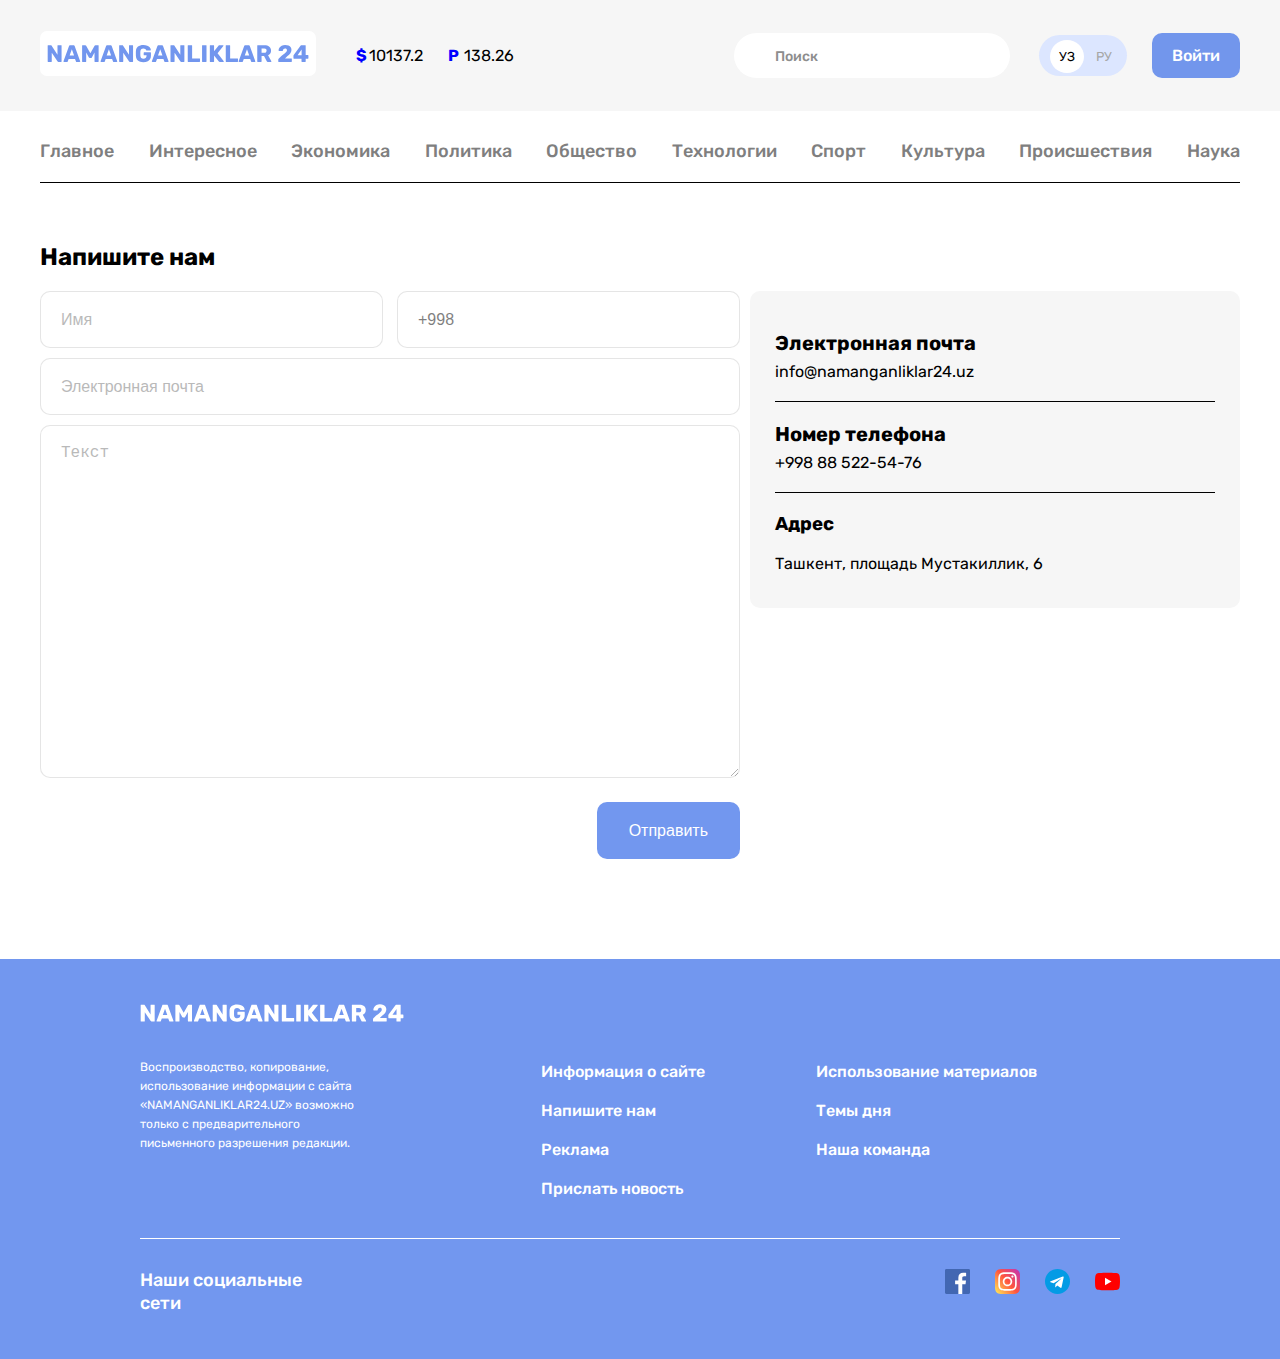
<file: write.html>
<!DOCTYPE html>
<html lang="ru">

<head>
    <meta charset="UTF-8">
    <meta http-equiv="X-UA-Compatible" content="IE=edge">
    <meta name="viewport" content="width=device-width, initial-scale=1.0">
    <title>Document</title>
    <link rel="stylesheet" href="./css/write.css">
</head>

<body>
    <!-- header start -->
    <header class="header-site">
        <div class="container">
            <div class="header-box">
                <div class="header-box-logo">
                    <a class="header-logo" href="./index.html">
                        <img src="./imagesnamangan/logo.svg" width="276" height="45" alt="Namanganliklar24's logo">
                    </a>
                    <ul class="header-list">
                        <li class="header-item">
                            <p class="header-currency"><span class="header-symbol">$</span>10137.2</p>
                            <p class="header-currency"><span class="header-symbol">P </span>138.26</p>
                        </li>
                    </ul>
                </div>
                <div class="header-box-in">
                    <a class="header-search" href="#">Поиск</a>
                    <span class="header-lang-box">
                        <a class="header-lang-uz" href="#">УЗ</a>
                        <a class="header-lang-ru" href="#">РУ</a>
                    </span>
                    <a class="header-signup" href="">Войти</a>
                </div>
            </div>
        </div>
    </header>

    <!-- header end -->
    <!-- nav start -->
    <nav>
        <div class="container">
            <ul class="nav-list">
                <li class="nav-item">
                    <a class="nav-link" href="./index.html">Главное</a>
                </li>
                <li class="nav-item">
                    <a class="nav-link" href="./interesting.html">Интересное</a>
                </li>
                <li class="nav-item">
                    <a class="nav-link" href="#">Экономика</a>
                </li>
                <li class="nav-item">
                    <a class="nav-link" href="#">Политика</a>
                </li>
                <li class="nav-item">
                    <a class="nav-link" href="#">Общество</a>
                </li>
                <li class="nav-item">
                    <a class="nav-link" href="#">Технологии</a>
                </li>
                <li class="nav-item">
                    <a class="nav-link" href="#">Спорт</a>
                </li>
                <li class="nav-item">
                    <a class="nav-link" href="#">Культура</a>
                </li>
                <li class="nav-item">
                    <a class="nav-link" href="#">Происшествия</a>
                </li>
                <li class="nav-item">
                    <a class="nav-link" href="#">Наука</a>
                </li>
            </ul>
        </div>
    </nav>
    <!-- nav end -->

    <!-- main start -->
    <main>
        <!-- write start -->
        <section class="con">
            <div class="container">
                <h2 class="write-title">Напишите нам</h2>
                <div class="contact-full">
                    <div class="contact">
                        <form action="https://echo.htmlacademy.ru/courses" method="post">
                            <div class="top-box">
                                <label for="name"></label>
                                <input class="contact-name" type="text" name="name" id="name" placeholder="Имя" required>
                                <label for="tel"></label>
                                <input class="contact-tel" type="tel" value="+998" name="Your number" id="tel"
                                    placeholder="Номер телефона" required>
                            </div>
                            <label for="mail"></label>
                            <input class="contact-mail" type="email" name="Your email" id="mail"
                                placeholder="Электронная почта" required>

                            <label for="text"></label>
                          
                            <textarea class="contact-text" cols="30" rows="10" type="" name="Text" placeholder="Текст" id="text" required></textarea><br>
                            <button class="contact-btn" type="submit">Отправить</button>
                        </form>
                    </div>
                    <ul class="write-list">
                        <li class="write-item">
                            <h3 class="write-item-title">Электронная почта</h3>
                            <a class="write-link" target="blank"
                                href="https://namanganliklar24.uz/contact">info@namanganliklar24.uz</a>
                        </li>
                        <li class="write-item">
                            <h3 class="write-item-title">Номер телефона</h3>
                            <a class="write-link" target="blank" href="tel:+99888522-54-76">+998 88 522-54-76</a>
                        </li>
                        <li class="write-items-bot">
                            <h3>Адрес</h3>
                            <a class=" write-links" target="blank"
                                href="https://yandex.uz/maps/10335/tashkent/house/YkAYdAFlTU0HQFprfX9wdX9mYA==/?ll=69.265480%2C41.314355&z=17">
                                Ташкент, площадь Мустакиллик, 6
                            </a>
                        </li>
                    </ul>
                </div>
            </div>
        </section>
        <!-- write end -->
    </main>
    <!-- main end -->

    <!-- footer start -->
    <footer class="footer-top">
        <div class="container">
            <div class="info-top-box">
                <a href="./index.html">
                    <img class="info-img" src="./imagesnamangan/footer-logo.svg" width="264" height="28"
                        alt="Namanganliklar24's logo">
                </a>
                <div class="info-box">
                    <p class="info-text">
                        Воспроизводство, копирование, использование информации с сайта «NAMANGANLIKLAR24.UZ» возможно
                        только с предварительного письменного разрешения редакции.
                    </p>
                    <ul class="info-list">
                        <li class="info-item">
                            <a class="info-link" href="#">Информация о сайте</a>
                        </li>
                        <li class="info-item">
                            <a class="info-link" href="#">Напишите нам</a>
                        </li>
                        <li class="info-item">
                            <a class="info-link" href="#">Реклама</a>
                        </li>
                        <li class="info-item">
                            <a class="info-link" href="#">Прислать новость</a>
                        </li>
                    </ul>
                    <ul class="info-list">
                        <li class="info-item">
                            <a class="info-link" href="#">Использование материалов</a>
                        </li>
                        <li class="info-item">
                            <a class="info-link" href="#">Темы дня</a>
                        </li>
                        <li class="info-item">
                            <a class="info-link" href="#">Наша команда
                            </a>
                        </li>
                    </ul>
                </div>
                <div class="social-box">
                    <p class="social-text">Наши социальные сети</p>
                    <ul class="social-list">
                        <li class="social-item">
                            <a class="social-link" target="blank" href="https://www.facebook.com/namanganliklar24/">
                                <img src="./imagesnamangan/iconssocialnetwork/facebook.svg" width="25" height="25"
                                    alt="facebook">
                            </a>
                        </li>
                        <li class="social-item">
                            <a class="social-link" target="blank" href="https://www.instagram.com/namanganliklar24.uz/">
                                <img src="./imagesnamangan/iconssocialnetwork/instagram.svg" width="25" height="25"
                                    alt="instagram">
                            </a>
                        </li>
                        <li class="social-item">
                            <a class="social-link" target="blank" href="https://t.me/Namanganliklar">
                                <img src="./imagesnamangan/iconssocialnetwork/telegram.svg" width="25" height="25"
                                    alt="telegram">
                            </a>
                        </li>
                        <li class="social-item">
                            <a class="social-link" target="blank" href="https://www.youtube.com/c/Namanganliklar24">
                                <img src="./imagesnamangan/iconssocialnetwork/youtube.svg" width="25" height="25"
                                    alt="youtube">
                            </a>
                        </li>
                    </ul>
                </div>
            </div>
        </div>
    </footer>
    <!-- footer end -->
</body>

</html>
</file>
<file: css/main.css>
@font-face {
    font-family: 'Rubik';
    font-style: normal;
    font-weight: 400;
    src: local(''),
        url('../fonts/rubik-v20-latin_cyrillic-regular.woff2') format('woff2'),
        url('../fonts/rubik-v20-latin_cyrillic-regular.woff') format('woff');
}

@font-face {
    font-family: 'Rubik';
    font-style: normal;
    font-weight: 500;
    src: local(''),
        url('../fonts/rubik-v20-latin_cyrillic-500.woff2') format('woff2'),
        url('../fonts/rubik-v20-latin_cyrillic-500.woff') format('woff');
}

@font-face {
    font-family: 'Rubik';
    font-style: normal;
    font-weight: 700;
    src: local(''),
        url('../fonts/rubik-v20-latin_cyrillic-700.woff2') format('woff2'),
        url('../fonts/rubik-v20-latin_cyrillic-700.woff') format('woff');
}

* {
    box-sizing: border-box;
    text-decoration: none;
    list-style-type: none;
}

body {
    font-family: "Rubik", sans-serif;
    font-weight: 500;
    margin: 0px;
    padding: 0px;
}

.header-site {
    background-color: #f6f6f6;
}

.container {
    width: 1240px;
    margin-right: auto;
    margin-left: auto;
    padding-right: 20px;
    padding-left: 20px;
}


/* header start */
.header-box {
    display: flex;
    justify-content: space-between;
    align-items: center;
    padding: 30px 0px;
}

.header-box-logo {
    display: flex;
    align-items: center;
}

.header-list {
    margin: 0px;
}

.header-item {
    display: flex;

}

.header-currency {
    margin-right: 25px;
    font-weight: 400;
    font-size: 16px;
    line-height: 19px;
}

.header-symbol {
    color: #0000ff;
    font-weight: 700;
    margin-right: 2px;
}

.header-search {
    padding: 15px 192px 13px 41px;

    border-radius: 60px;
    font-size: 14px;
    line-height: 17px;
    color: #8D8D8D;
    background-color: #FFFFFF;
}

.header-lang-box {
    margin-left: 25px;
    padding: 11px;
    background: #DCE6FF;
    border-radius: 39px;
}

.header-lang-uz {
    padding: 9px;
    border-radius: 50%;
    font-weight: 400;
    font-size: 13px;
    line-height: 12px;
    text-align: center;
    margin-right: 8px;
    color: #000000;
    background-color: #FFFFFF;

}

.header-lang-ru {
    font-weight: 400;
    font-size: 13px;
    line-height: 15px;
    color: #A6A6A6;
}

.header-signup {
    margin-left: 25px;
    padding: 13px 20px;
    font-size: 16px;
    line-height: 19px;

    color: #FFFFFF;
    background: #7296EC;
    border-radius: 10px;
}

/* header end */

/* nav start */
.nav-list {

    display: flex;
    justify-content: space-between;
    margin: 0px;
    margin-bottom: 40px;
    padding: 0px;
    border-bottom: 1px solid;
}

.nav-item {
    padding-top: 30px;
    padding-bottom: 20px;
}

.nav-link {
    font-size: 18px;
    line-height: 21px;
    text-align: center;
    color: #7F7F7F;
}

/* nav end */

/* main start */

/* aside */
.asdvertising {
    margin-bottom: 50px;
}

/* aside */

/* euronews start */
.euronews-list {
    display: flex;
    margin-bottom: 10px;
    padding: 0px;

}

.euronews-listed {
    display: flex;
    margin: 0px;
    margin-bottom: 60px;
    padding: 0px;
}

.euronews-item {
    width: 393px;
    margin-right: 10px;
    padding: 0px 18px 15px 17px;
    display: flex;
    flex-wrap: wrap;
    border-radius: 15px;
    background-color: #F6F6F6;
}

.euronews-title {
    font-size: 20px;
    line-height: 26px;
    margin-bottom: 10px;
    color: #000000;
}

.euronews-link {
    font-size: 20px;
    line-height: 26px;
    color: #000000;
}

.euronews-text {
    margin: 0px;
    margin-bottom: 15px;
    font-weight: 400;
    font-size: 16px;
    line-height: 22px;
    color: #4A4B4C;
}

.euronews-img {
    margin-bottom: 15px;
}

.euronews-icon-box {
    display: flex;
    align-items: center;
}

.euronews-icon {
    margin-right: 10px;
}

.euronews-icon-text {
    margin: 0px;

    font-weight: 400;
    font-size: 12px;
    line-height: 14px;
    color: #5E5F61;
}

/* euronews end */

/* article */
.notification {
    display: flex;
    justify-content: space-between;
    align-items: center;
    width: 1050px;
    height: 100px;
    margin-left: 80px;
    margin-bottom: 60px;
    padding: 24px 71px 25px 29px;
    background-image: url("./background.png");
}

.notification-text {
    width: 404px;
    font-size: 20px;
    line-height: 26px;
    color: #000000;
}

.notification-link {
    padding: 13px 30px;
    font-size: 20px;
    line-height: 24px;
    color: #FFFFFF;
    background: #F78B3B;
    border-radius: 10px;
}

/* article */

/* world start */
.the-world {
    margin-bottom: 100px;
}

.world {
    display: flex;
}

.world-title-top {
    margin: 0px;
    margin-bottom: 20px;
}

.world-list {
    margin: 0px;
    margin-bottom: 17px;
    margin-right: 10px;
    padding: 0px;
}

.world-item {
    width: 797px;
    display: flex;
    margin-bottom: 10px;
    padding: 20px 20px 20px 17px;
    background: #F6F6F6;
    border-radius: 15px;
}

.world-img {
    margin-right: 15px;
}

.world-box {
    width: 535px;
}

.world-title {
    margin: 0px;
    margin-bottom: 10px;
}

.world-link {
    font-size: 20px;
    line-height: 26px;
    color: #000000;
}

.world-text {
    margin: 0px;
    margin-bottom: 17px;
    font-weight: 400;
    font-size: 16px;
    line-height: 22px;
    color: #4A4B4C;

}

.world-icon-box {
    display: flex;
    align-items: center;

}

.world-icon {
    margin-right: 10px;
}

.world-icon-text {
    margin: 0px;
    font-weight: 400;
    font-size: 12px;
    line-height: 14px;
    color: #5E5F61;
}

/* world end */

/* newsuz start */
.newsuz-list {
    width: 393px;
    height: 502px;
    margin: 0px;
    margin-bottom: 10px;
    padding: 0px;
    padding-top: 20px;
    background: #F6F6F6;
    border-radius: 15px;

}

.newsuz-item {
    width: 356px;
    margin: 0px;
    padding: 0px 17px 20px 17px;

}

.newsuz-title-top {
    margin: 0px;
    margin-bottom: 25px;
    padding: 0px;
    font-size: 24px;
    line-height: 28px;
    color: #000000;

}

.newsuz-title {
    margin: 0px;
    margin-bottom: 8px;
    font-size: 18px;
    line-height: 24px;
    color: #000000;


}

.newsuz-text {
    margin: 0px;
    padding: 0px;
    padding-bottom: 15px;
    font-weight: 400;
    font-size: 13px;
    line-height: 15px;
    color: #5E5F61;
    border-bottom: 1px solid;
}

.newsuz-text-bottom {
    margin: 0px;
    padding: 0px;
    padding-bottom: 20px;
    font-weight: 400;
    font-size: 13px;
    line-height: 15px;
    color: #5E5F61;
}

.show-link {
    width: 796px;
    height: 53px;
    padding: 17px 343px;
    line-height: 19px;
    color: #000;
    background-color: #EAEAEA;
    border-radius: 10px;
}

/* newsuz end */
/* main end */

/* footer start */
/* footertop */
.footer-top {
    background-color: #7297EF;
}

.info-top-box {

    padding: 40px 120px 4px 100px;
}

.info-img {
    margin-bottom: 15px;
}

.info-box {
    display: flex;
    margin-bottom: 30px;
    padding-right: 80px;
    justify-content: space-between;
    border-bottom: 1px solid #fff;
}

.info-text {
    width: 229px;
    margin-right: 120px;
    font-weight: 400;
    font-size: 12px;
    line-height: 19px;
    color: #FFFFFF;
}

.info-list {
    padding: 0px;
    margin-bottom: 20px;
}

.info-item {
    width: 224px;
    margin-bottom: 20px;


}

.info-link {

    line-height: 19px;
    color: #FFFFFF;
}

/* footer top */

/* footer-bottom */
.social-box {
    display: flex;
    justify-content: space-between;

}

.social-text {
    width: 162px;
    margin: 0px;
    margin-bottom: 40px;
    padding: 0px;
    font-size: 18px;
    line-height: 23px;
    color: #FFFFFF;
}

.social-list {
    display: flex;
    margin: 0px;
    padding: 0px;
}

.social-item {
    margin-left: 25px;
}

/* footer-bottom */
/* footer end */
</file>
<file: css/elonmusk.css>
@font-face {
    font-family: 'Rubik';
    font-style: normal;
    font-weight: 400;
    src: local(''),
        url('../fonts/rubik-v20-latin_cyrillic-regular.woff2') format('woff2'),
        url('../fonts/rubik-v20-latin_cyrillic-regular.woff') format('woff');
}

@font-face {
    font-family: 'Rubik';
    font-style: normal;
    font-weight: 500;
    src: local(''),
        url('../fonts/rubik-v20-latin_cyrillic-500.woff2') format('woff2'),
        url('../fonts/rubik-v20-latin_cyrillic-500.woff') format('woff');
}

@font-face {
    font-family: 'Rubik';
    font-style: normal;
    font-weight: 700;
    src: local(''),
        url('../fonts/rubik-v20-latin_cyrillic-700.woff2') format('woff2'),
        url('../fonts/rubik-v20-latin_cyrillic-700.woff') format('woff');
}


* {
    box-sizing: border-box;
    text-decoration: none;
    list-style-type: none;
}

body {
    font-family: "Rubik", sans-serif;
    font-weight: 500;
    margin: 0px;
    padding: 0px;
}

.header-site {
    background-color: #f6f6f6;
}

.container {
    width: 1240px;
    margin-right: auto;
    margin-left: auto;
    padding-right: 20px;
    padding-left: 20px;
}


/* header start */
.header-box {
    display: flex;
    justify-content: space-between;
    align-items: center;
    padding: 30px 0px;
}

.header-box-logo {
    display: flex;
    align-items: center;
}

.header-list {
    margin: 0px;
}

.header-item {
    display: flex;

}

.header-currency {
    margin-right: 25px;
    font-weight: 400;
    font-size: 16px;
    line-height: 19px;
}

.header-symbol {
    color: #0000ff;
    font-weight: 700;
    margin-right: 2px;
}

.header-search {
    padding: 15px 192px 13px 41px;

    border-radius: 60px;
    font-size: 14px;
    line-height: 17px;
    color: #8D8D8D;
    background-color: #FFFFFF;
}

.header-lang-box {
    margin-left: 25px;
    padding: 11px;
    background: #DCE6FF;
    border-radius: 39px;
}

.header-lang-uz {
    padding: 9px;
    border-radius: 50%;
    font-weight: 400;
    font-size: 13px;
    line-height: 12px;
    text-align: center;
    margin-right: 8px;
    color: #000000;
    background-color: #FFFFFF;
}

.header-lang-ru {
    font-weight: 400;
    font-size: 13px;
    line-height: 15px;
    color: #A6A6A6;
}

.header-signup {
    margin-left: 25px;
    padding: 13px 20px;
    font-size: 16px;
    line-height: 19px;

    color: #FFFFFF;
    background: #7296EC;
    border-radius: 10px;
}

/* header end */

/* nav start */
.nav-list {

    display: flex;
    justify-content: space-between;
    margin: 0px;
    margin-bottom: 50px;
    padding: 0px;
    border-bottom: 1px solid;
}

.nav-item {
    padding-top: 30px;
    padding-bottom: 20px;
}

.nav-link {
    font-size: 18px;
    line-height: 21px;
    text-align: center;
    color: #7F7F7F;
}
/* nav end */

/* conferency start */
.conferency{
    display: flex;
    /* align-items: center; */
}
.conferency-box{
    margin-right: 10px;
}
.conferency-icon-box {
    display: flex;
    margin-bottom: 30px;
    align-items: center;
    text-align: center;
}
.conferency-icon {
    margin-right: 10px;
}
.conferency-icon-text {
    font-weight: 400;
font-size: 14px;
line-height: 17px;
color: #5E5F61;
}
.conferency-title {
    width: 797px;
    margin: 0px;
    margin-bottom: 20px;
    font-size: 26px;
line-height: 36px;
color: #000;
}
.conferency-img{
    margin-bottom: 25px;
}
.conferency-list {
    width: 797px;
    margin: 0px;
    margin-bottom: 60px;
    padding: 0px;
    border-bottom: 1px solid #000;
}
.conferency-item {
    margin-bottom: 24px;
}
.conferency-item-text {
    width: 797px;
    margin: 0px;
    margin-bottom: 24px;
    padding: 0px;
    font-weight: 400;
font-size: 20px;
line-height: 30px;
color: #000000;
}
.conferency-item-texts{
    width: 797px;
    margin: 0px;
    margin-bottom: 50px;
    padding: 0px;
    font-weight: 400;
font-size: 20px;
line-height: 30px;
color: #000000;
}

/* conferency end */

/* newsuz start */
.newsuz-list {
    width: 393px;
    height: 502px;
    margin: 0px;
    margin-bottom: 10px;
    padding: 0px;
    padding-top: 20px;
    background: #F6F6F6;
    border-radius: 15px;

}

.newsuz-item {
    width: 356px;
    margin: 0px;
    padding: 0px 17px 20px 17px;

}

.newsuz-title-top {
    margin: 0px;
    margin-bottom: 25px;
    padding: 0px;
    font-size: 24px;
    line-height: 28px;
    color: #000000;

}

.newsuz-title {
    margin: 0px;
    margin-bottom: 8px;
    font-size: 18px;
    line-height: 24px;
    color: #000000;


}

.newsuz-text {
    margin: 0px;
    padding: 0px;
    padding-bottom: 15px;
    font-weight: 400;
    font-size: 13px;
    line-height: 15px;
    color: #5E5F61;
    border-bottom: 1px solid;
}

.newsuz-text-bottom {
    margin: 0px;
    padding: 0px;
    padding-bottom: 20px;
    font-weight: 400;
    font-size: 13px;
    line-height: 15px;
    color: #5E5F61;
}

.show-link {
    width: 796px;
    height: 53px;
    padding: 17px 343px;
    line-height: 19px;
    color: #000;
    background-color: #EAEAEA;
    border-radius: 10px;
}
/* newsuz end */

/* interest start */
.interest-title {
    font-size: 24px;
line-height: 28px;
color: #000;
}
.interest-list {
    display: flex;
    justify-content: space-between;
    margin: 0px;
    padding: 0px;
}
.interest-item {
    margin-bottom: 100px;
    padding: 20px 18px 15px 17px;
    border-radius: 15px;
    background: #F6F6F6;
    width: 393px;
    margin-right: 10px;
}
.interest-item-title {
    width: 346px;
    margin: 0px;
    margin-bottom: 10px;
    padding: 0px;
    font-size: 20px;
line-height: 26px;
color: #000;
}
.interest-item-text {
    width: 346px;
    margin: 0px;
    margin-bottom: 20px;
    font-weight: 400;
font-size: 16px;
line-height: 22px;
color: #4A4B4C;
}
.interest-icon-box {
    display: flex;
    align-items: center;
}
.interest-icon {
    margin-right: 10px;
}
.interest-icon-text {
    margin: 0px;
    font-weight: 400;
font-size: 12px;
line-height: 14px;
color: #5E5F61;
}
/* interest end */

/* footer start */
/* footertop */
.footer-top{
    background-color: #7297EF;
}
.info-top-box {
    
    padding: 40px 120px 4px 100px;
}
.info-img {
    margin-bottom: 15px;
}
.info-box {
    display: flex;
    margin-bottom: 30px;
    padding-right: 80px;
    justify-content: space-between;
    border-bottom: 1px solid #fff;
}
.info-text {
    width: 229px;
    margin-right: 120px;
    font-weight: 400;
font-size: 12px;
line-height: 19px;
color: #FFFFFF;
}
.info-list {
    padding: 0px;
    margin-bottom: 20px;
}
.info-item {
    width: 224px;
    margin-bottom: 20px;


}
.info-link {

    line-height: 19px;
color: #FFFFFF;
}
/* footer top */

/* footer-bottom */
.social-box {
    display: flex;
    justify-content: space-between;
 
}
.social-text {
    width: 162px;
    margin: 0px;
    margin-bottom: 40px;
    padding: 0px;
    font-size: 18px;
line-height: 23px;
color: #FFFFFF;
}
.social-list {
    display: flex;
    margin: 0px;
    padding: 0px;
}
.social-item {
    margin-left: 25px;
}
/* footer-bottom */
/* footer end */
</file>
<file: css/interesting.css>
@font-face {
    font-family: 'Rubik';
    font-style: normal;
    font-weight: 400;
    src: local(''),
        url('../fonts/rubik-v20-latin_cyrillic-regular.woff2') format('woff2'),
        url('../fonts/rubik-v20-latin_cyrillic-regular.woff') format('woff');
}

@font-face {
    font-family: 'Rubik';
    font-style: normal;
    font-weight: 500;
    src: local(''),
        url('../fonts/rubik-v20-latin_cyrillic-500.woff2') format('woff2'),
        url('../fonts/rubik-v20-latin_cyrillic-500.woff') format('woff');
}

@font-face {
    font-family: 'Rubik';
    font-style: normal;
    font-weight: 700;
    src: local(''),
        url('../fonts/rubik-v20-latin_cyrillic-700.woff2') format('woff2'),
        url('../fonts/rubik-v20-latin_cyrillic-700.woff') format('woff');
}


* {
    box-sizing: border-box;
    text-decoration: none;
    list-style-type: none;
}

body {
    font-family: "Rubik", sans-serif;
    font-weight: 500;
    margin: 0px;
    padding: 0px;
}

.header-site {
    background-color: #f6f6f6;
}

.container {
    width: 1240px;
    margin-right: auto;
    margin-left: auto;
    padding-right: 20px;
    padding-left: 20px;
}


/* header start */
.header-box {
    display: flex;
    justify-content: space-between;
    align-items: center;
    padding: 30px 0px;
}

.header-box-logo {
    display: flex;
    align-items: center;
}

.header-list {
    margin: 0px;
}

.header-item {
    display: flex;

}

.header-currency {
    margin-right: 25px;
    font-weight: 400;
    font-size: 16px;
    line-height: 19px;
}

.header-symbol {
    color: #0000ff;
    font-weight: 700;
    margin-right: 2px;
}

.header-search {
    padding: 15px 192px 13px 41px;

    border-radius: 60px;
    font-size: 14px;
    line-height: 17px;
    color: #8D8D8D;
    background-color: #FFFFFF;
}

.header-lang-box {
    margin-left: 25px;
    padding: 11px;
    background: #DCE6FF;
    border-radius: 39px;
}

.header-lang-uz {
    padding: 9px;
    border-radius: 50%;
    font-weight: 400;
    font-size: 13px;
    line-height: 12px;
    text-align: center;
    margin-right: 8px;
    color: #000000;
    background-color: #FFFFFF;

}

.header-lang-ru {
    font-weight: 400;
    font-size: 13px;
    line-height: 15px;
    color: #A6A6A6;
}

.header-signup {
    margin-left: 25px;
    padding: 13px 20px;
    font-size: 16px;
    line-height: 19px;

    color: #FFFFFF;
    background: #7296EC;
    border-radius: 10px;
}

/* header end */

/* nav start */
.nav-list {

    display: flex;
    justify-content: space-between;
    margin: 0px;
    margin-bottom: 40px;
    padding: 0px;
    border-bottom: 1px solid;
}

.nav-item {
    padding-top: 30px;
    padding-bottom: 20px;
}

.nav-link {
    font-size: 18px;
    line-height: 21px;
    text-align: center;
    color: #7F7F7F;
}
/* nav end */

/* interesting start */
.newhomes{
    margin-bottom: 50px;
}
.the-interesting{
    margin-bottom: 100px;
}
.interesting{
    display: flex;
    margin-bottom: 17px;
}
.interesting-title {
    margin-bottom: 40px;
    font-size: 24px;
line-height: 28px;
color: #000;
}
.interesting-list {
    width: 797px;
    margin: 0px;
    margin-right: 10px;
    padding: 0px;
}
.interesting-item {
    display: flex;
    margin-bottom: 10px;
    padding:  20px 20px 20px 17px;
    align-items: center;
    background: #F6F6F6;
border-radius: 15px;
}
.interesting-img {
    margin-right: 15px;
}

.interesting-item-title {
    width: 535px;
    margin: 0px;
    margin-bottom: 10px;
    font-size: 20px;
line-height: 26px;
color: #000000;
}
.interesting-link{
    color: #000;
}
.interesting-item-text {
    width: 535px; 
    margin: 0px;
    margin-bottom: 17px;
    font-weight: 400;
font-size: 16px;
line-height: 22px;
color: #4A4B4C;
}
.interesting-icon-box {
    display: flex;
    align-items: center;
}
.interesting-icon {
    margin-right: 10px;
}
.interesting-icon-text {
    margin: 0px;
    font-weight: 400;
font-size: 12px;
line-height: 14px;
color: #5E5F61;
}
/* interesting end */

/* newsuz start */
.newsuz-list {
    width: 393px;
    height: 502px;
    margin: 0px;
    margin-bottom: 10px;
    padding: 0px;
    padding-top: 20px;
    background: #F6F6F6;
    border-radius: 15px;

}

.newsuz-item {
    width: 356px;
    margin: 0px;
    padding: 0px 17px 20px 17px;

}

.newsuz-title-top {
    margin: 0px;
    margin-bottom: 25px;
    padding: 0px;
    font-size: 24px;
    line-height: 28px;
    color: #000000;

}

.newsuz-title {
    margin: 0px;
    margin-bottom: 8px;
    font-size: 18px;
    line-height: 24px;
    color: #000000;


}

.newsuz-text {
    margin: 0px;
    padding: 0px;
    padding-bottom: 15px;
    font-weight: 400;
    font-size: 13px;
    line-height: 15px;
    color: #5E5F61;
    border-bottom: 1px solid;
}

.newsuz-text-bottom {
    margin: 0px;
    padding: 0px;
    padding-bottom: 20px;
    font-weight: 400;
    font-size: 13px;
    line-height: 15px;
    color: #5E5F61;
}

.show-link {
    width: 796px;
    height: 53px;
    padding: 17px 343px;
    line-height: 19px;
    color: #000;
    background-color: #EAEAEA;
    border-radius: 10px;
}

/* newsuz end */
/* header end */


/* footer start */
/* footertop */
.footer-top{
    background-color: #7297EF;
}
.info-top-box {
    
    padding: 40px 120px 4px 100px;
}
.info-img {
    margin-bottom: 15px;
}
.info-box {
    display: flex;
    margin-bottom: 30px;
    padding-right: 80px;
    justify-content: space-between;
    border-bottom: 1px solid #fff;
}
.info-text {
    width: 229px;
    margin-right: 120px;
    font-weight: 400;
font-size: 12px;
line-height: 19px;
color: #FFFFFF;
}
.info-list {
    padding: 0px;
    margin-bottom: 20px;
}
.info-item {
    width: 224px;
    margin-bottom: 20px;


}
.info-link {

    line-height: 19px;
color: #FFFFFF;
}
/* footer top */

/* footer-bottom */
.social-box {
    display: flex;
    justify-content: space-between;
 
}
.social-text {
    width: 162px;
    margin: 0px;
    margin-bottom: 40px;
    padding: 0px;
    font-size: 18px;
line-height: 23px;
color: #FFFFFF;
}
.social-list {
    display: flex;
    margin: 0px;
    padding: 0px;
}
.social-item {
    margin-left: 25px;
}
/* footer-bottom */
/* footer end */
</file>
<file: css/write.css>
@font-face {
    font-family: 'Rubik';
    font-style: normal;
    font-weight: 400;
    src: local(''),
        url('../fonts/rubik-v20-latin_cyrillic-regular.woff2') format('woff2'),
        url('../fonts/rubik-v20-latin_cyrillic-regular.woff') format('woff');
}

@font-face {
    font-family: 'Rubik';
    font-style: normal;
    font-weight: 500;
    src: local(''),
        url('../fonts/rubik-v20-latin_cyrillic-500.woff2') format('woff2'),
        url('../fonts/rubik-v20-latin_cyrillic-500.woff') format('woff');
}

@font-face {
    font-family: 'Rubik';
    font-style: normal;
    font-weight: 700;
    src: local(''),
        url('../fonts/rubik-v20-latin_cyrillic-700.woff2') format('woff2'),
        url('../fonts/rubik-v20-latin_cyrillic-700.woff') format('woff');
}


* {
    box-sizing: border-box;
    text-decoration: none;
    list-style-type: none;
}

body {
    font-family: "Rubik", sans-serif;
    font-weight: 500;
    margin: 0px;
    padding: 0px;
}

.header-site {
    background-color: #f6f6f6;
}

.container {
    width: 1240px;
    margin-right: auto;
    margin-left: auto;
    padding-right: 20px;
    padding-left: 20px;
}


/* header start */
.header-box {
    display: flex;
    justify-content: space-between;
    align-items: center;
    padding: 30px 0px;
}

.header-box-logo {
    display: flex;
    align-items: center;
}

.header-list {
    margin: 0px;
}

.header-item {
    display: flex;

}

.header-currency {
    margin-right: 25px;
    font-weight: 400;
    font-size: 16px;
    line-height: 19px;
}

.header-symbol {
    color: #0000ff;
    font-weight: 700;
    margin-right: 2px;
}

.header-search {
    padding: 15px 192px 13px 41px;

    border-radius: 60px;
    font-size: 14px;
    line-height: 17px;
    color: #8D8D8D;
    background-color: #FFFFFF;
}

.header-lang-box {
    margin-left: 25px;
    padding: 11px;
    background: #DCE6FF;
    border-radius: 39px;
}

.header-lang-uz {
    padding: 9px;
    border-radius: 50%;
    font-weight: 400;
    font-size: 13px;
    line-height: 12px;
    text-align: center;
    margin-right: 8px;
    color: #000000;
    background-color: #FFFFFF;

}

.header-lang-ru {
    font-weight: 400;
    font-size: 13px;
    line-height: 15px;
    color: #A6A6A6;
}

.header-signup {
    margin-left: 25px;
    padding: 13px 20px;
    font-size: 16px;
    line-height: 19px;

    color: #FFFFFF;
    background: #7296EC;
    border-radius: 10px;
}

/* header end */

/* nav start */
.nav-list {
    display: flex;
    justify-content: space-between;
    margin: 0px;
    margin-bottom: 60px;
    padding: 0px;
    border-bottom: 1px solid;
}

.nav-item {
    padding-top: 30px;
    padding-bottom: 20px;
}

.nav-link {
    font-size: 18px;
    line-height: 21px;
    text-align: center;
    color: #7F7F7F;
}

/* nav end */

/* main start */
/* contat start */
.con{
    margin-bottom: 100px;
}
.contact-full{
    display: flex;
}
.write-list {
    width: 494px;
    height: 317px;
    margin: 0px;
    padding: 40px 25px;
    background-color: #F6F6F6;
    border-radius: 10px;
}
.write-item {
    margin: 0px;
    margin-bottom: 20px;
    border-bottom: 1px solid;
}

.write-items-bot{
    margin: 0px;
}
.write-item-title {
    margin: 0px;
    margin-bottom: 7px;
    padding: 0px;
    font-size: 20px;
    
line-height: 24px;
color: #000;
}
.write-link {
    display: block;
    margin-bottom: 20px;
    padding: 0px;
    font-weight: 400;
line-height: 19px;
color: #000;
}
.write-links {
    display: block;
    padding: 0px;
    font-weight: 400;
line-height: 19px;
color: #000;
} 
.top-box{
    margin-bottom: 10px;
}
.contact{
    width: 700px;
    margin-right: 10px;
}
.contact-name{
    width: 343px;
    margin-right: 10px;
    padding: 18px 0px 18px 20px;
    background: #FFFFFF;
    border: 1px solid #00000033;
    border-radius: 10px;
    font-size: 16px;
line-height: 19px;
color: #000000;
opacity: 0.5;
}
.contact-tel{
    width: 343px;
    padding: 18px 0px 18px 20px;

    background: #FFFFFF;
border: 1px solid #00000033;
border-radius: 10px;

font-size: 16px;
line-height: 19px;
color: #000000;
opacity: 0.5;
}
.contact-mail{
    width: 700px;
    margin-bottom: 10px;
    padding: 18px 0px 18px 20px;
    font-size: 16px;
line-height: 19px;
background: #FFFFFF;
border: 1px solid #00000033;
border-radius: 10px;
color: #000000;

opacity: 0.5;
}
.contact-text{
    width: 700px;
    margin-bottom: 20px;
    padding: 18px 0px 143px 20px;
background: #FFFFFF;
border: 1px solid #00000033;
border-radius: 10px;
font-size: 16px;
line-height: 19px;
color: #000000;
opacity: 0.5;
}
.contact-btn{
    display: block;
    margin-left: auto;
    padding: 17px 30px;
    background: #7297EF;
border-radius: 10px;
border-color: transparent;
font-weight: 500;
font-size: 16px;
line-height: 19px;
color: #FFFFFF;
}

/* write end */
/* main end */

/* footer start */
/* footertop */
.footer-top{
    background-color: #7297EF;
}
.info-top-box {
    
    padding: 40px 120px 4px 100px;
}
.info-img {
    margin-bottom: 15px;
}
.info-box {
    display: flex;
    margin-bottom: 30px;
    padding-right: 80px;
    justify-content: space-between;
    border-bottom: 1px solid #fff;
}
.info-text {
    width: 229px;
    margin-right: 120px;
    font-weight: 400;
font-size: 12px;
line-height: 19px;
color: #FFFFFF;
}
.info-list {
    padding: 0px;
    margin-bottom: 20px;
}
.info-item {
    width: 224px;
    margin-bottom: 20px;


}
.info-link {

    line-height: 19px;
color: #FFFFFF;
}
/* footer top */

/* footer-bottom */
.social-box {
    display: flex;
    justify-content: space-between;
 
}
.social-text {
    width: 162px;
    margin: 0px;
    margin-bottom: 40px;
    padding: 0px;
    font-size: 18px;
line-height: 23px;
color: #FFFFFF;
}
.social-list {
    display: flex;
    margin: 0px;
    padding: 0px;
}
.social-item {
    margin-left: 25px;
}
/* footer-bottom */
/* footer end */
</file>
